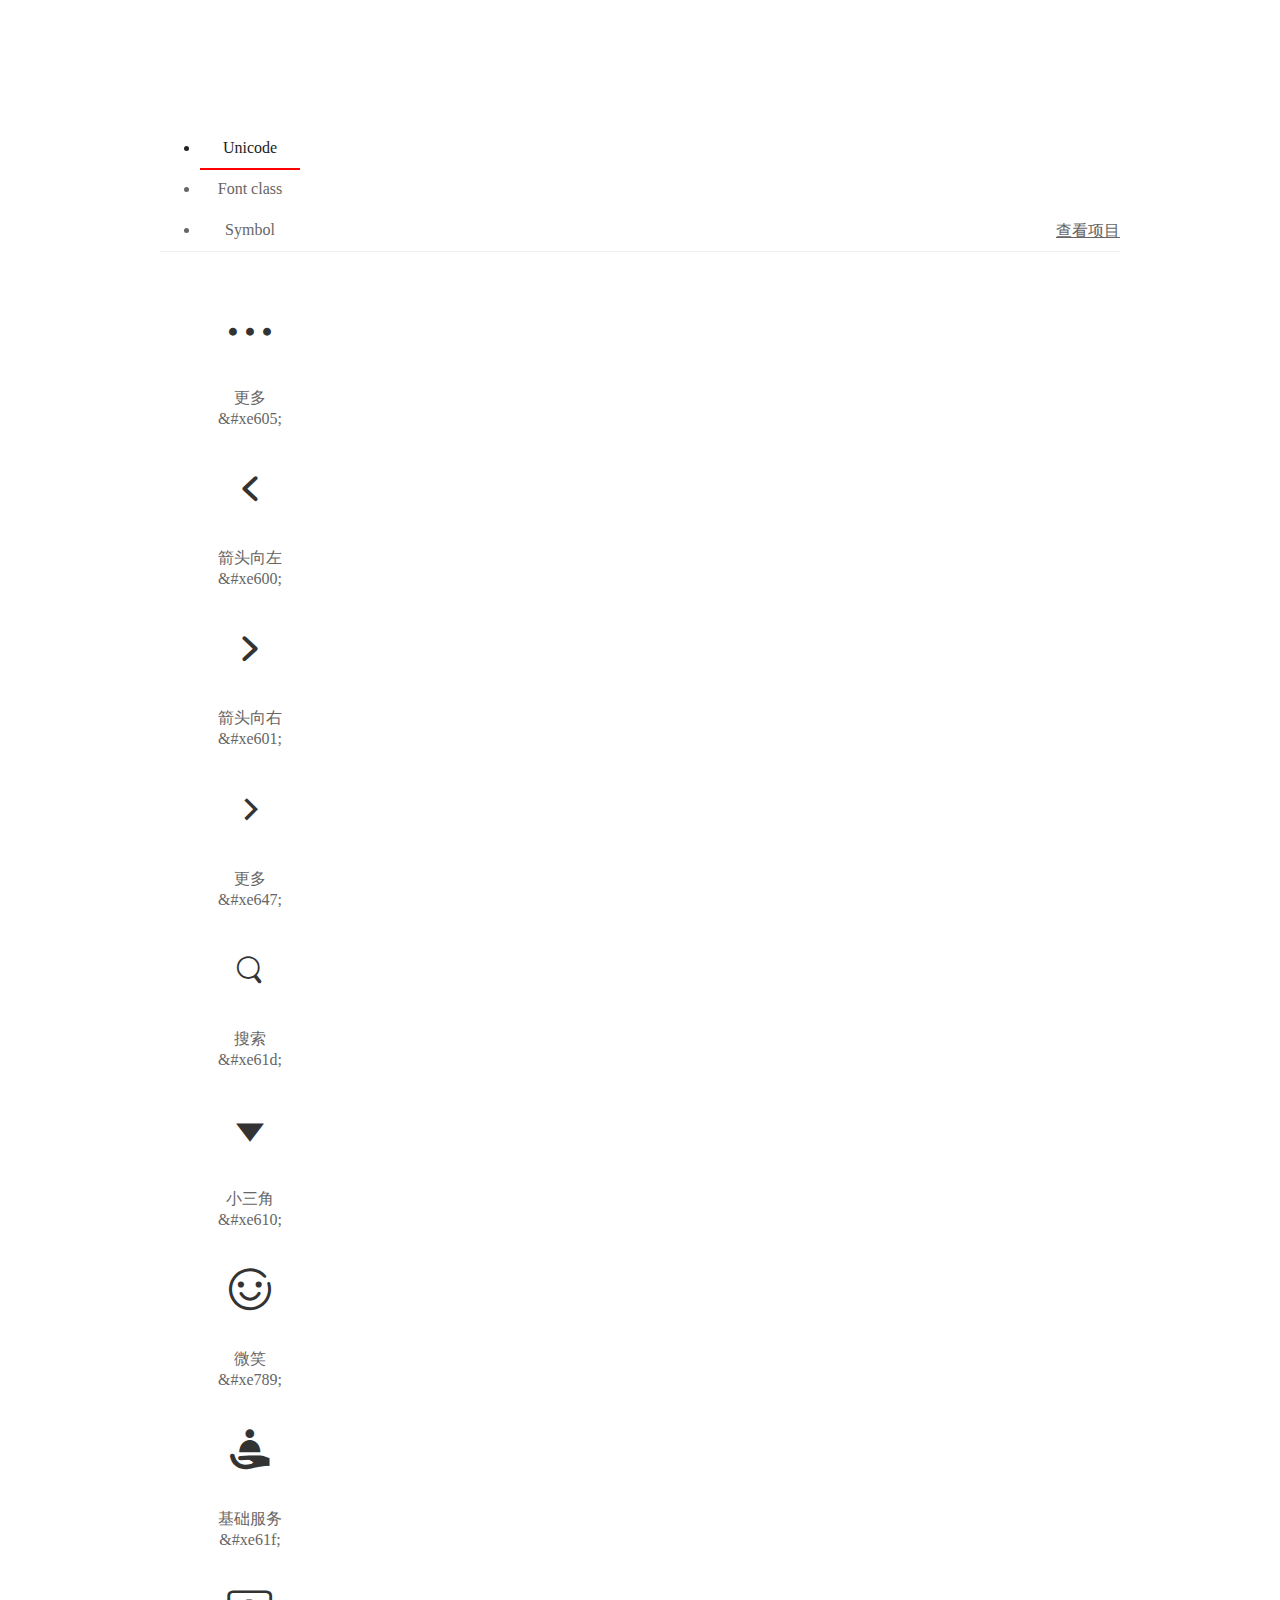
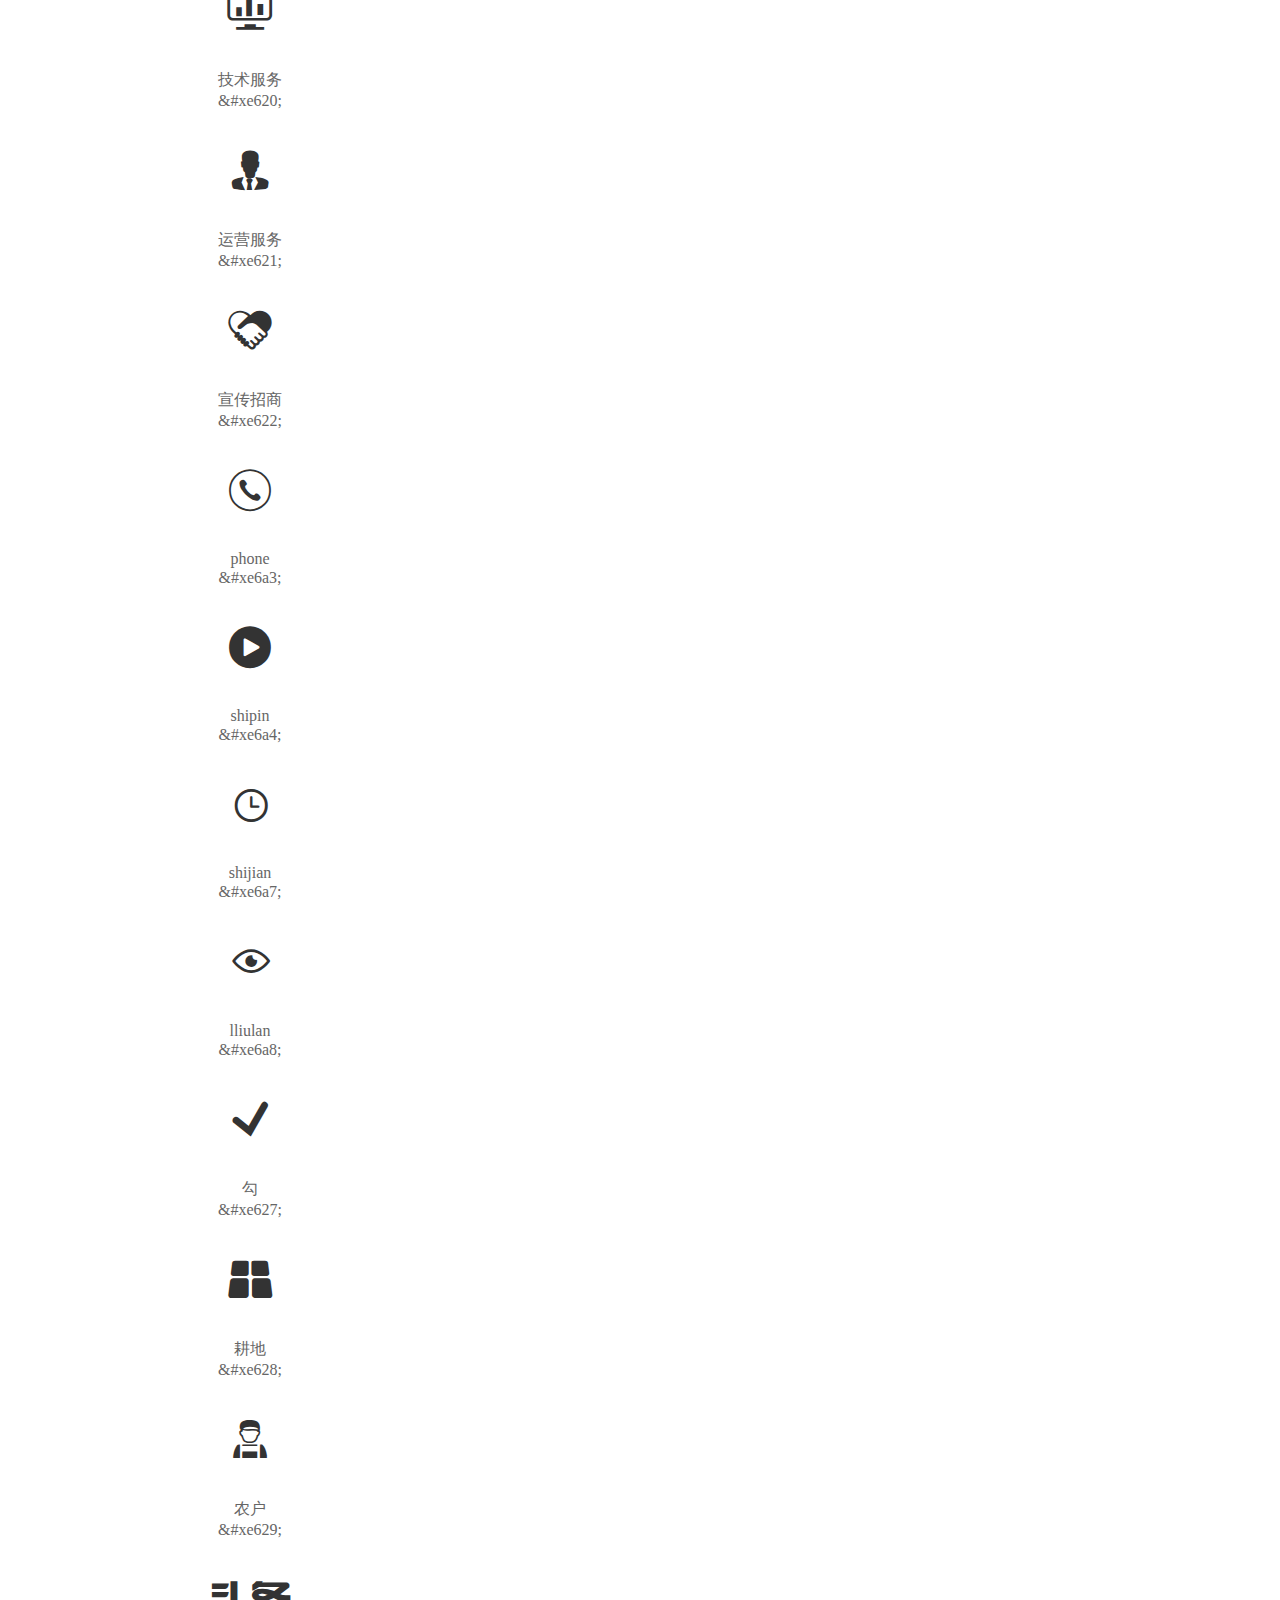
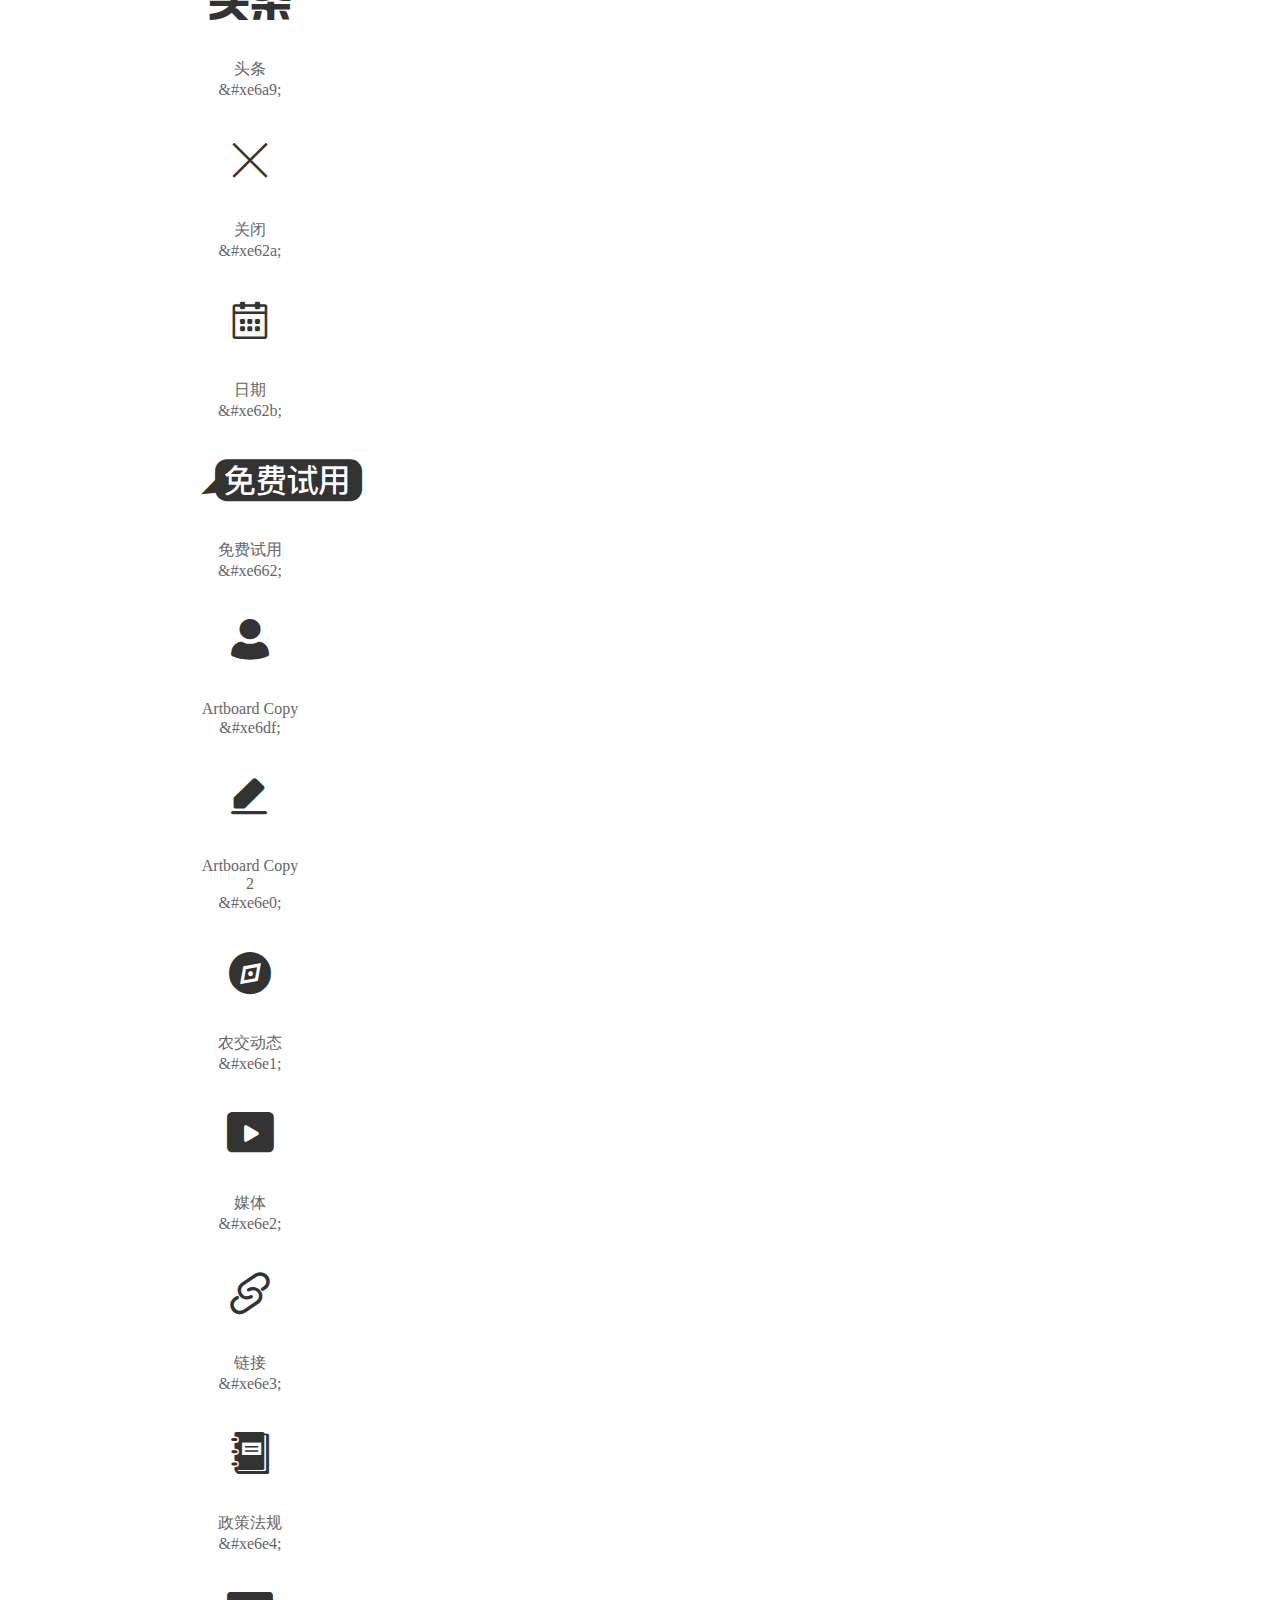
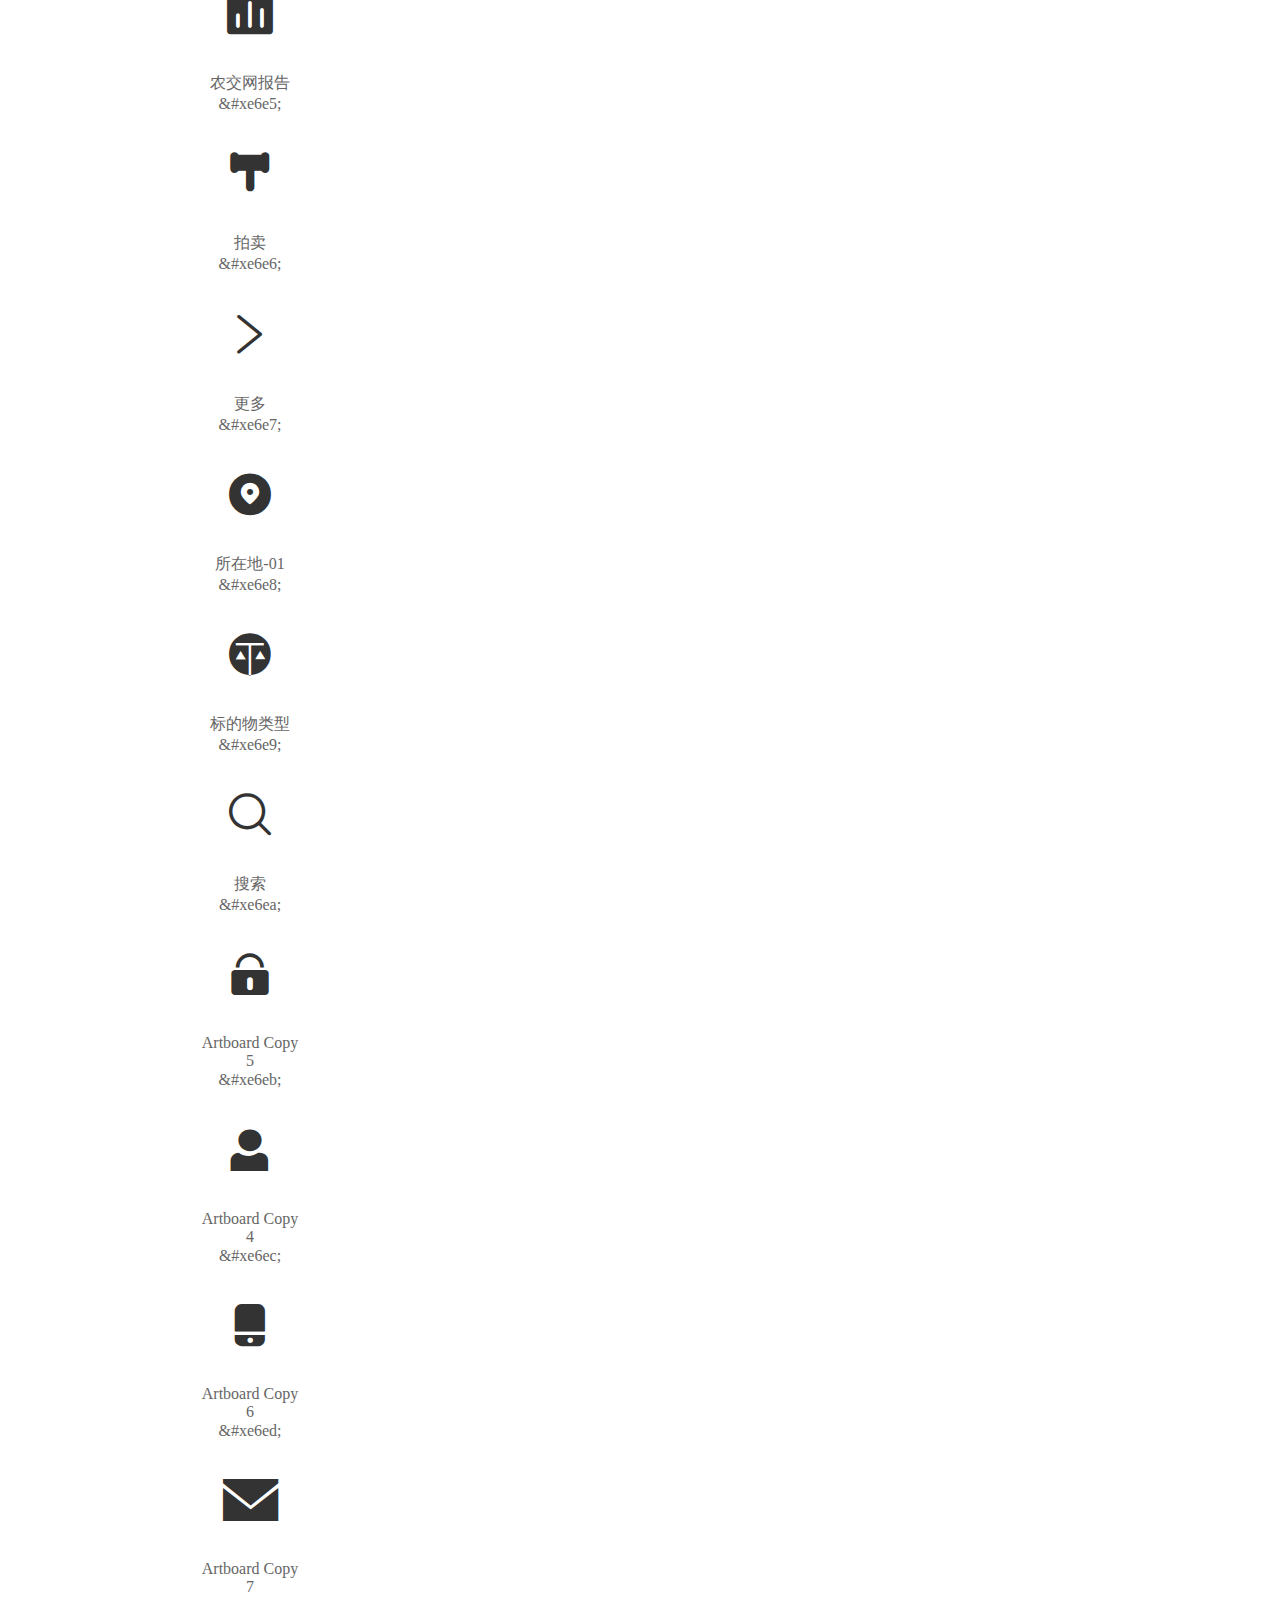
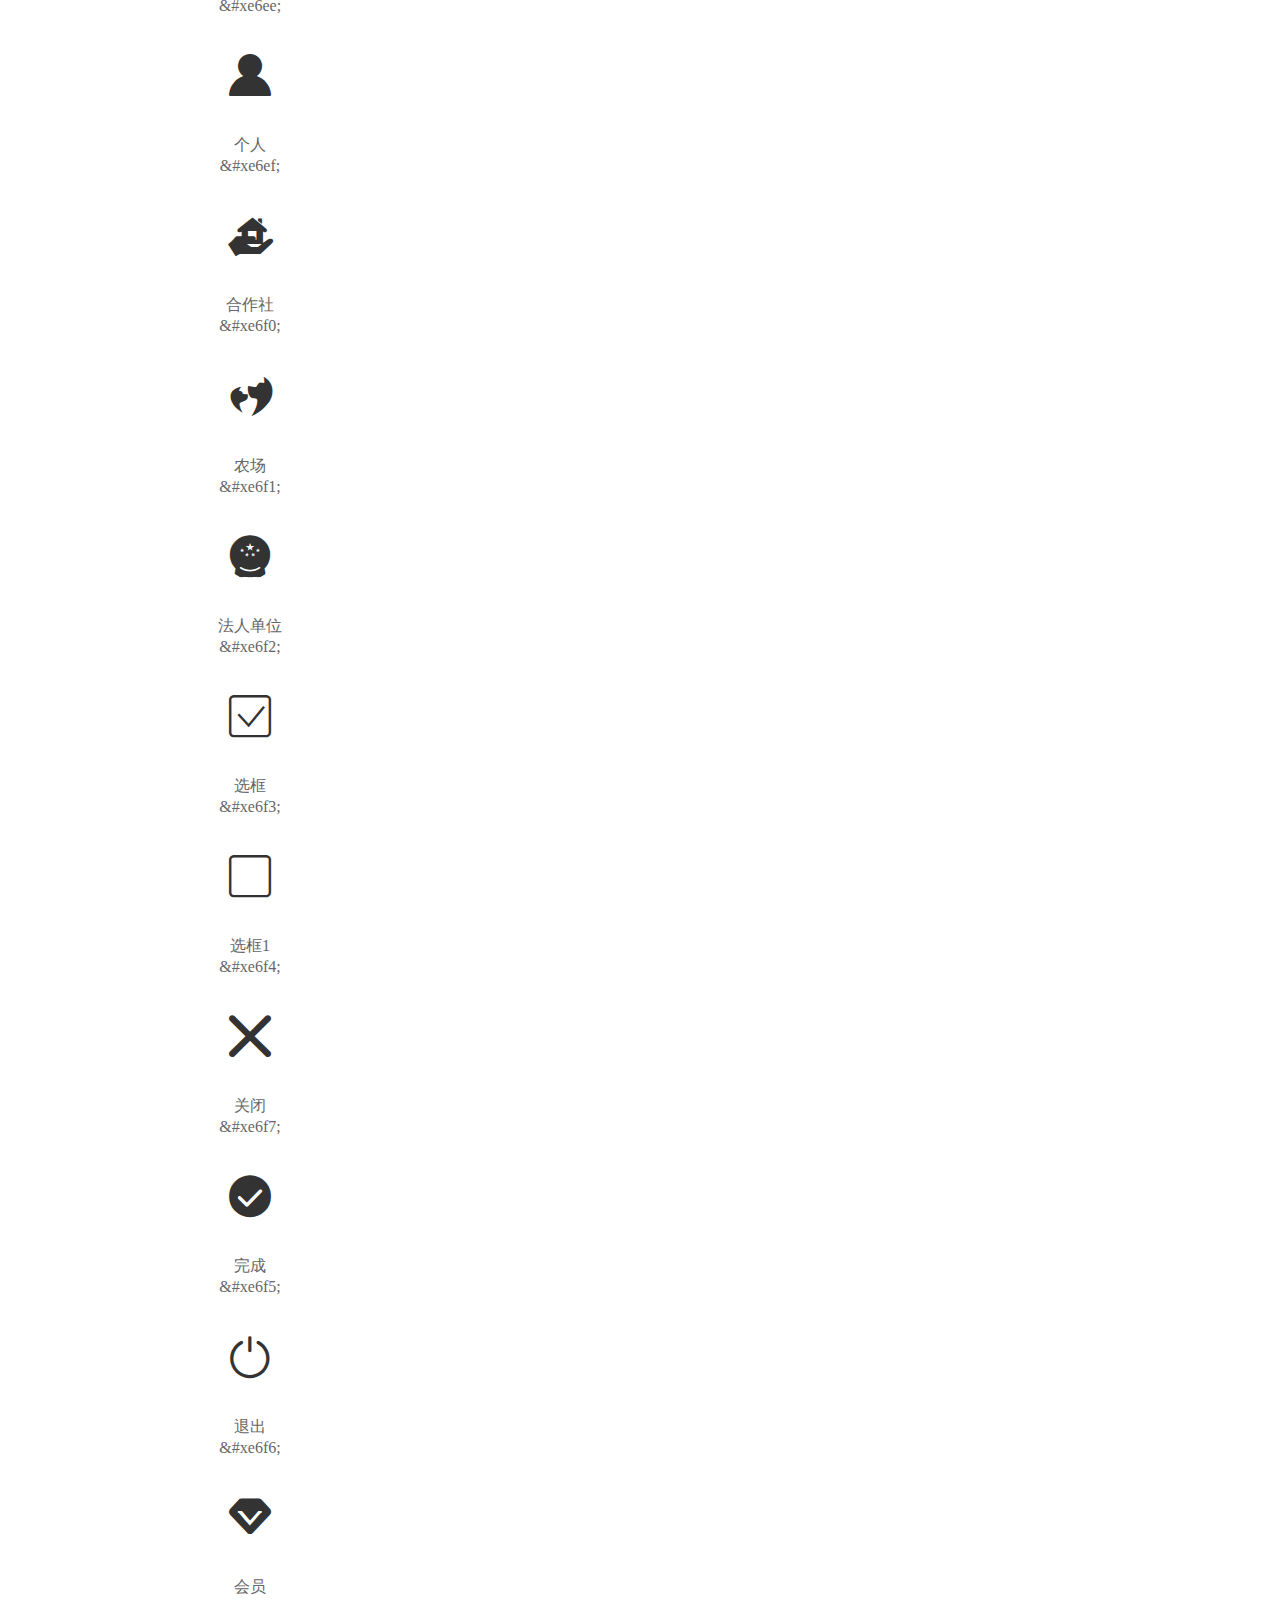
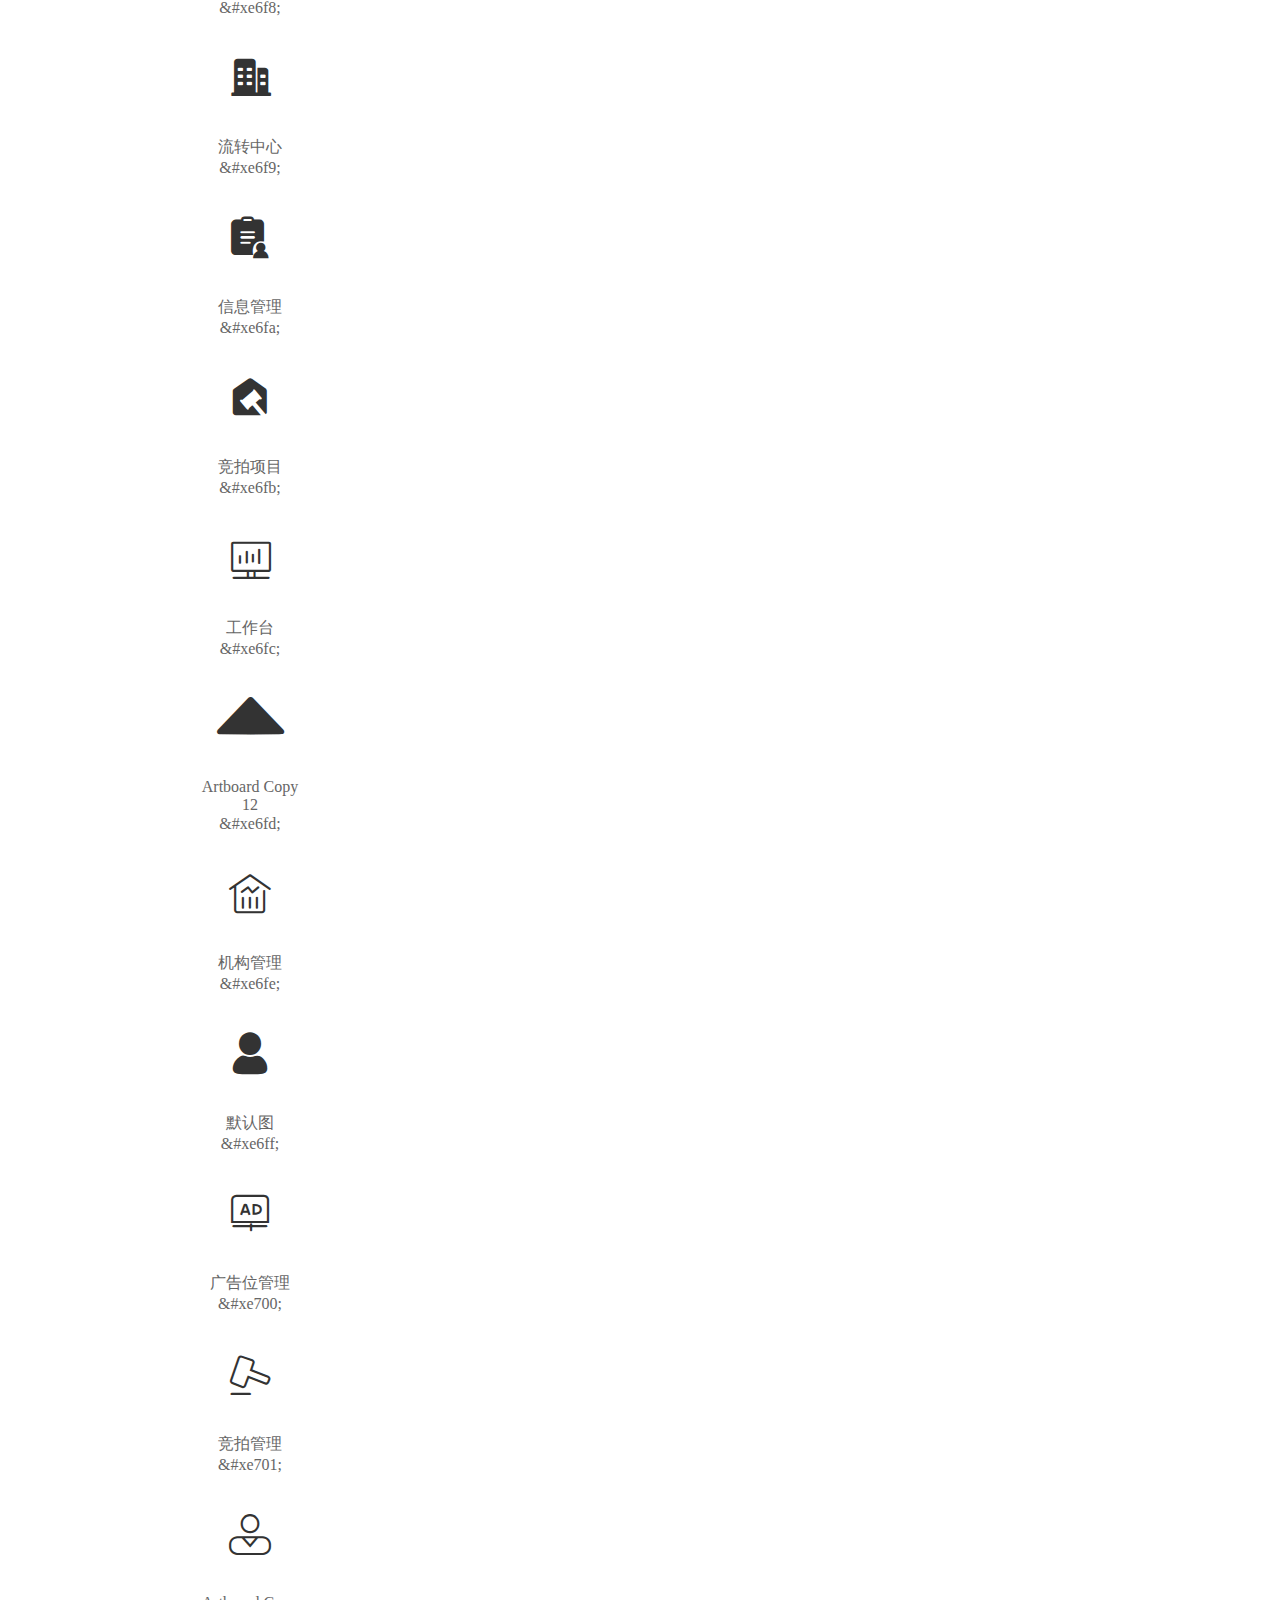
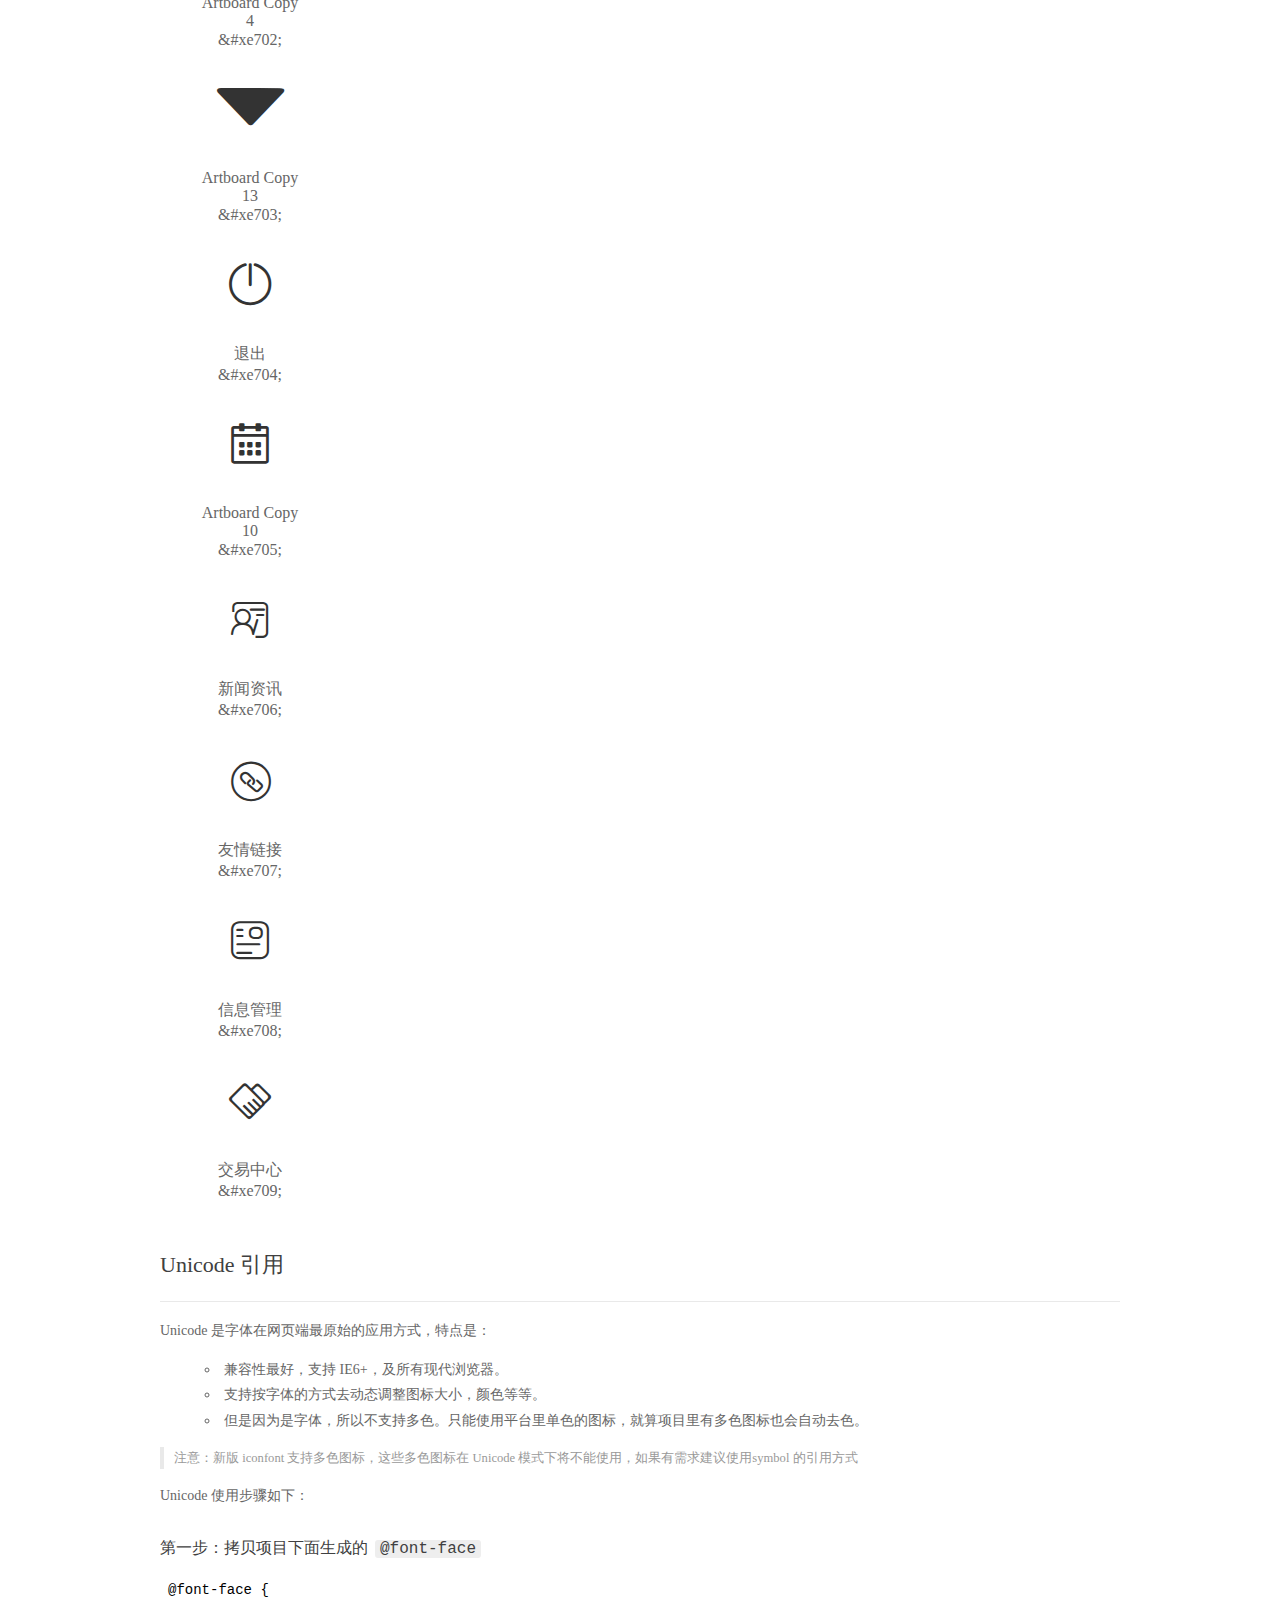
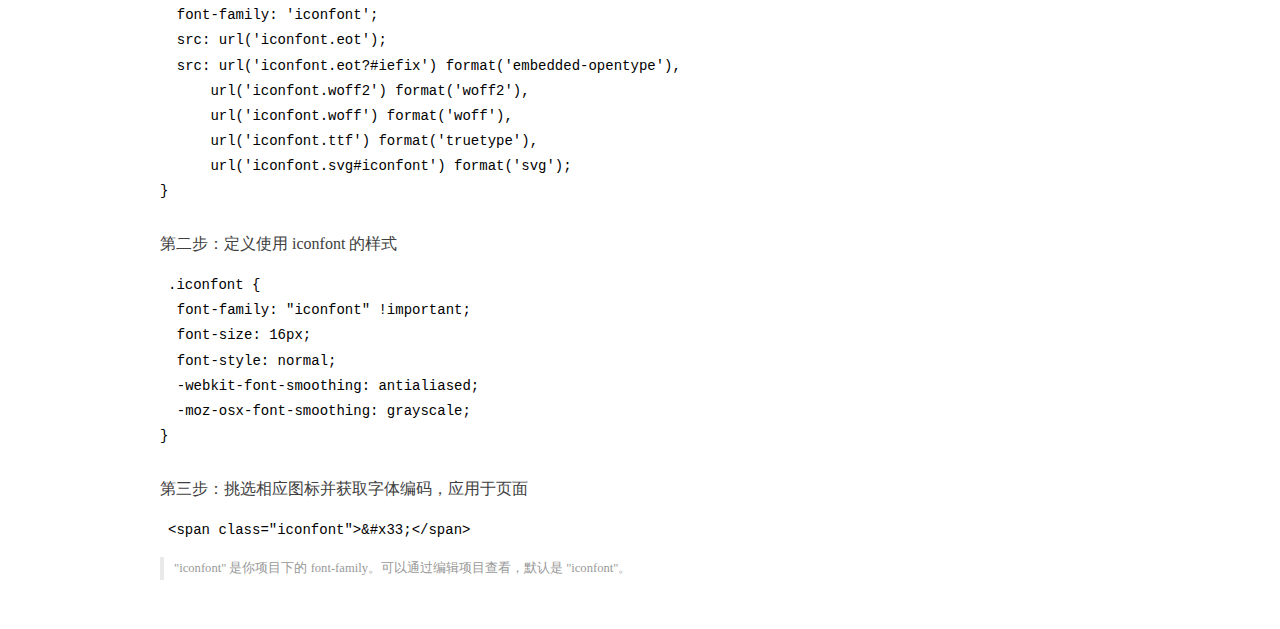
<file: src/main/resources/static/fontAlibaba/demo_index.html>
<!DOCTYPE html>
<html>
<head>
  <meta charset="utf-8"/>
  <title>IconFont Demo</title>
  <link rel="shortcut icon" href="https://gtms04.alicdn.com/tps/i4/TB1_oz6GVXXXXaFXpXXJDFnIXXX-64-64.ico" type="image/x-icon"/>
  <link rel="stylesheet" href="https://g.alicdn.com/thx/cube/1.3.2/cube.min.css">
  <link rel="stylesheet" href="demo.css">
  <link rel="stylesheet" href="iconfont.css">
  <script src="iconfont.js"></script>
  <!-- jQuery -->
  <script src="https://a1.alicdn.com/oss/uploads/2018/12/26/7bfddb60-08e8-11e9-9b04-53e73bb6408b.js"></script>
  <!-- 代码高亮 -->
  <script src="https://a1.alicdn.com/oss/uploads/2018/12/26/a3f714d0-08e6-11e9-8a15-ebf944d7534c.js"></script>
</head>
<body>
  <div class="main">
    <h1 class="logo"><a href="https://www.iconfont.cn/" title="iconfont 首页" target="_blank">&#xe86b;</a></h1>
    <div class="nav-tabs">
      <ul id="tabs" class="dib-box">
        <li class="dib active"><span>Unicode</span></li>
        <li class="dib"><span>Font class</span></li>
        <li class="dib"><span>Symbol</span></li>
      </ul>
      
      <a href="https://www.iconfont.cn/manage/index?manage_type=myprojects&projectId=426541" target="_blank" class="nav-more">查看项目</a>
      
    </div>
    <div class="tab-container">
      <div class="content unicode" style="display: block;">
          <ul class="icon_lists dib-box">
          
            <li class="dib">
              <span class="icon iconfont">&#xe605;</span>
                <div class="name">更多</div>
                <div class="code-name">&amp;#xe605;</div>
              </li>
          
            <li class="dib">
              <span class="icon iconfont">&#xe600;</span>
                <div class="name">箭头向左</div>
                <div class="code-name">&amp;#xe600;</div>
              </li>
          
            <li class="dib">
              <span class="icon iconfont">&#xe601;</span>
                <div class="name">箭头向右</div>
                <div class="code-name">&amp;#xe601;</div>
              </li>
          
            <li class="dib">
              <span class="icon iconfont">&#xe647;</span>
                <div class="name">更多</div>
                <div class="code-name">&amp;#xe647;</div>
              </li>
          
            <li class="dib">
              <span class="icon iconfont">&#xe61d;</span>
                <div class="name">搜索</div>
                <div class="code-name">&amp;#xe61d;</div>
              </li>
          
            <li class="dib">
              <span class="icon iconfont">&#xe610;</span>
                <div class="name">小三角</div>
                <div class="code-name">&amp;#xe610;</div>
              </li>
          
            <li class="dib">
              <span class="icon iconfont">&#xe789;</span>
                <div class="name">微笑</div>
                <div class="code-name">&amp;#xe789;</div>
              </li>
          
            <li class="dib">
              <span class="icon iconfont">&#xe61f;</span>
                <div class="name">基础服务</div>
                <div class="code-name">&amp;#xe61f;</div>
              </li>
          
            <li class="dib">
              <span class="icon iconfont">&#xe620;</span>
                <div class="name">技术服务</div>
                <div class="code-name">&amp;#xe620;</div>
              </li>
          
            <li class="dib">
              <span class="icon iconfont">&#xe621;</span>
                <div class="name">运营服务</div>
                <div class="code-name">&amp;#xe621;</div>
              </li>
          
            <li class="dib">
              <span class="icon iconfont">&#xe622;</span>
                <div class="name">宣传招商</div>
                <div class="code-name">&amp;#xe622;</div>
              </li>
          
            <li class="dib">
              <span class="icon iconfont">&#xe6a3;</span>
                <div class="name">phone</div>
                <div class="code-name">&amp;#xe6a3;</div>
              </li>
          
            <li class="dib">
              <span class="icon iconfont">&#xe6a4;</span>
                <div class="name">shipin</div>
                <div class="code-name">&amp;#xe6a4;</div>
              </li>
          
            <li class="dib">
              <span class="icon iconfont">&#xe6a7;</span>
                <div class="name">shijian</div>
                <div class="code-name">&amp;#xe6a7;</div>
              </li>
          
            <li class="dib">
              <span class="icon iconfont">&#xe6a8;</span>
                <div class="name">lliulan</div>
                <div class="code-name">&amp;#xe6a8;</div>
              </li>
          
            <li class="dib">
              <span class="icon iconfont">&#xe627;</span>
                <div class="name">勾</div>
                <div class="code-name">&amp;#xe627;</div>
              </li>
          
            <li class="dib">
              <span class="icon iconfont">&#xe628;</span>
                <div class="name">耕地</div>
                <div class="code-name">&amp;#xe628;</div>
              </li>
          
            <li class="dib">
              <span class="icon iconfont">&#xe629;</span>
                <div class="name">农户</div>
                <div class="code-name">&amp;#xe629;</div>
              </li>
          
            <li class="dib">
              <span class="icon iconfont">&#xe6a9;</span>
                <div class="name">头条</div>
                <div class="code-name">&amp;#xe6a9;</div>
              </li>
          
            <li class="dib">
              <span class="icon iconfont">&#xe62a;</span>
                <div class="name">关闭</div>
                <div class="code-name">&amp;#xe62a;</div>
              </li>
          
            <li class="dib">
              <span class="icon iconfont">&#xe62b;</span>
                <div class="name">日期</div>
                <div class="code-name">&amp;#xe62b;</div>
              </li>
          
            <li class="dib">
              <span class="icon iconfont">&#xe662;</span>
                <div class="name">免费试用</div>
                <div class="code-name">&amp;#xe662;</div>
              </li>
          
            <li class="dib">
              <span class="icon iconfont">&#xe6df;</span>
                <div class="name">Artboard Copy</div>
                <div class="code-name">&amp;#xe6df;</div>
              </li>
          
            <li class="dib">
              <span class="icon iconfont">&#xe6e0;</span>
                <div class="name">Artboard Copy 2</div>
                <div class="code-name">&amp;#xe6e0;</div>
              </li>
          
            <li class="dib">
              <span class="icon iconfont">&#xe6e1;</span>
                <div class="name">农交动态</div>
                <div class="code-name">&amp;#xe6e1;</div>
              </li>
          
            <li class="dib">
              <span class="icon iconfont">&#xe6e2;</span>
                <div class="name">媒体</div>
                <div class="code-name">&amp;#xe6e2;</div>
              </li>
          
            <li class="dib">
              <span class="icon iconfont">&#xe6e3;</span>
                <div class="name">链接</div>
                <div class="code-name">&amp;#xe6e3;</div>
              </li>
          
            <li class="dib">
              <span class="icon iconfont">&#xe6e4;</span>
                <div class="name">政策法规</div>
                <div class="code-name">&amp;#xe6e4;</div>
              </li>
          
            <li class="dib">
              <span class="icon iconfont">&#xe6e5;</span>
                <div class="name">农交网报告</div>
                <div class="code-name">&amp;#xe6e5;</div>
              </li>
          
            <li class="dib">
              <span class="icon iconfont">&#xe6e6;</span>
                <div class="name">拍卖</div>
                <div class="code-name">&amp;#xe6e6;</div>
              </li>
          
            <li class="dib">
              <span class="icon iconfont">&#xe6e7;</span>
                <div class="name">更多</div>
                <div class="code-name">&amp;#xe6e7;</div>
              </li>
          
            <li class="dib">
              <span class="icon iconfont">&#xe6e8;</span>
                <div class="name">所在地-01</div>
                <div class="code-name">&amp;#xe6e8;</div>
              </li>
          
            <li class="dib">
              <span class="icon iconfont">&#xe6e9;</span>
                <div class="name">标的物类型</div>
                <div class="code-name">&amp;#xe6e9;</div>
              </li>
          
            <li class="dib">
              <span class="icon iconfont">&#xe6ea;</span>
                <div class="name">搜索</div>
                <div class="code-name">&amp;#xe6ea;</div>
              </li>
          
            <li class="dib">
              <span class="icon iconfont">&#xe6eb;</span>
                <div class="name">Artboard Copy 5</div>
                <div class="code-name">&amp;#xe6eb;</div>
              </li>
          
            <li class="dib">
              <span class="icon iconfont">&#xe6ec;</span>
                <div class="name">Artboard Copy 4</div>
                <div class="code-name">&amp;#xe6ec;</div>
              </li>
          
            <li class="dib">
              <span class="icon iconfont">&#xe6ed;</span>
                <div class="name">Artboard Copy 6</div>
                <div class="code-name">&amp;#xe6ed;</div>
              </li>
          
            <li class="dib">
              <span class="icon iconfont">&#xe6ee;</span>
                <div class="name">Artboard Copy 7</div>
                <div class="code-name">&amp;#xe6ee;</div>
              </li>
          
            <li class="dib">
              <span class="icon iconfont">&#xe6ef;</span>
                <div class="name">个人</div>
                <div class="code-name">&amp;#xe6ef;</div>
              </li>
          
            <li class="dib">
              <span class="icon iconfont">&#xe6f0;</span>
                <div class="name">合作社</div>
                <div class="code-name">&amp;#xe6f0;</div>
              </li>
          
            <li class="dib">
              <span class="icon iconfont">&#xe6f1;</span>
                <div class="name">农场</div>
                <div class="code-name">&amp;#xe6f1;</div>
              </li>
          
            <li class="dib">
              <span class="icon iconfont">&#xe6f2;</span>
                <div class="name">法人单位</div>
                <div class="code-name">&amp;#xe6f2;</div>
              </li>
          
            <li class="dib">
              <span class="icon iconfont">&#xe6f3;</span>
                <div class="name">选框</div>
                <div class="code-name">&amp;#xe6f3;</div>
              </li>
          
            <li class="dib">
              <span class="icon iconfont">&#xe6f4;</span>
                <div class="name">选框1</div>
                <div class="code-name">&amp;#xe6f4;</div>
              </li>
          
            <li class="dib">
              <span class="icon iconfont">&#xe6f7;</span>
                <div class="name">关闭</div>
                <div class="code-name">&amp;#xe6f7;</div>
              </li>
          
            <li class="dib">
              <span class="icon iconfont">&#xe6f5;</span>
                <div class="name">完成</div>
                <div class="code-name">&amp;#xe6f5;</div>
              </li>
          
            <li class="dib">
              <span class="icon iconfont">&#xe6f6;</span>
                <div class="name">退出</div>
                <div class="code-name">&amp;#xe6f6;</div>
              </li>
          
            <li class="dib">
              <span class="icon iconfont">&#xe6f8;</span>
                <div class="name">会员</div>
                <div class="code-name">&amp;#xe6f8;</div>
              </li>
          
            <li class="dib">
              <span class="icon iconfont">&#xe6f9;</span>
                <div class="name">流转中心</div>
                <div class="code-name">&amp;#xe6f9;</div>
              </li>
          
            <li class="dib">
              <span class="icon iconfont">&#xe6fa;</span>
                <div class="name">信息管理</div>
                <div class="code-name">&amp;#xe6fa;</div>
              </li>
          
            <li class="dib">
              <span class="icon iconfont">&#xe6fb;</span>
                <div class="name">竞拍项目</div>
                <div class="code-name">&amp;#xe6fb;</div>
              </li>
          
            <li class="dib">
              <span class="icon iconfont">&#xe6fc;</span>
                <div class="name">工作台</div>
                <div class="code-name">&amp;#xe6fc;</div>
              </li>
          
            <li class="dib">
              <span class="icon iconfont">&#xe6fd;</span>
                <div class="name">Artboard Copy 12</div>
                <div class="code-name">&amp;#xe6fd;</div>
              </li>
          
            <li class="dib">
              <span class="icon iconfont">&#xe6fe;</span>
                <div class="name">机构管理</div>
                <div class="code-name">&amp;#xe6fe;</div>
              </li>
          
            <li class="dib">
              <span class="icon iconfont">&#xe6ff;</span>
                <div class="name">默认图</div>
                <div class="code-name">&amp;#xe6ff;</div>
              </li>
          
            <li class="dib">
              <span class="icon iconfont">&#xe700;</span>
                <div class="name">广告位管理</div>
                <div class="code-name">&amp;#xe700;</div>
              </li>
          
            <li class="dib">
              <span class="icon iconfont">&#xe701;</span>
                <div class="name">竞拍管理</div>
                <div class="code-name">&amp;#xe701;</div>
              </li>
          
            <li class="dib">
              <span class="icon iconfont">&#xe702;</span>
                <div class="name">Artboard Copy 4</div>
                <div class="code-name">&amp;#xe702;</div>
              </li>
          
            <li class="dib">
              <span class="icon iconfont">&#xe703;</span>
                <div class="name">Artboard Copy 13</div>
                <div class="code-name">&amp;#xe703;</div>
              </li>
          
            <li class="dib">
              <span class="icon iconfont">&#xe704;</span>
                <div class="name">退出</div>
                <div class="code-name">&amp;#xe704;</div>
              </li>
          
            <li class="dib">
              <span class="icon iconfont">&#xe705;</span>
                <div class="name">Artboard Copy 10</div>
                <div class="code-name">&amp;#xe705;</div>
              </li>
          
            <li class="dib">
              <span class="icon iconfont">&#xe706;</span>
                <div class="name">新闻资讯</div>
                <div class="code-name">&amp;#xe706;</div>
              </li>
          
            <li class="dib">
              <span class="icon iconfont">&#xe707;</span>
                <div class="name">友情链接</div>
                <div class="code-name">&amp;#xe707;</div>
              </li>
          
            <li class="dib">
              <span class="icon iconfont">&#xe708;</span>
                <div class="name">信息管理</div>
                <div class="code-name">&amp;#xe708;</div>
              </li>
          
            <li class="dib">
              <span class="icon iconfont">&#xe709;</span>
                <div class="name">交易中心</div>
                <div class="code-name">&amp;#xe709;</div>
              </li>
          
          </ul>
          <div class="article markdown">
          <h2 id="unicode-">Unicode 引用</h2>
          <hr>

          <p>Unicode 是字体在网页端最原始的应用方式，特点是：</p>
          <ul>
            <li>兼容性最好，支持 IE6+，及所有现代浏览器。</li>
            <li>支持按字体的方式去动态调整图标大小，颜色等等。</li>
            <li>但是因为是字体，所以不支持多色。只能使用平台里单色的图标，就算项目里有多色图标也会自动去色。</li>
          </ul>
          <blockquote>
            <p>注意：新版 iconfont 支持多色图标，这些多色图标在 Unicode 模式下将不能使用，如果有需求建议使用symbol 的引用方式</p>
          </blockquote>
          <p>Unicode 使用步骤如下：</p>
          <h3 id="-font-face">第一步：拷贝项目下面生成的 <code>@font-face</code></h3>
<pre><code class="language-css"
>@font-face {
  font-family: 'iconfont';
  src: url('iconfont.eot');
  src: url('iconfont.eot?#iefix') format('embedded-opentype'),
      url('iconfont.woff2') format('woff2'),
      url('iconfont.woff') format('woff'),
      url('iconfont.ttf') format('truetype'),
      url('iconfont.svg#iconfont') format('svg');
}
</code></pre>
          <h3 id="-iconfont-">第二步：定义使用 iconfont 的样式</h3>
<pre><code class="language-css"
>.iconfont {
  font-family: "iconfont" !important;
  font-size: 16px;
  font-style: normal;
  -webkit-font-smoothing: antialiased;
  -moz-osx-font-smoothing: grayscale;
}
</code></pre>
          <h3 id="-">第三步：挑选相应图标并获取字体编码，应用于页面</h3>
<pre>
<code class="language-html"
>&lt;span class="iconfont"&gt;&amp;#x33;&lt;/span&gt;
</code></pre>
          <blockquote>
            <p>"iconfont" 是你项目下的 font-family。可以通过编辑项目查看，默认是 "iconfont"。</p>
          </blockquote>
          </div>
      </div>
      <div class="content font-class">
        <ul class="icon_lists dib-box">
          
          <li class="dib">
            <span class="icon iconfont icon-gengduo"></span>
            <div class="name">
              更多
            </div>
            <div class="code-name">.icon-gengduo
            </div>
          </li>
          
          <li class="dib">
            <span class="icon iconfont icon-jiantouxiangzuo"></span>
            <div class="name">
              箭头向左
            </div>
            <div class="code-name">.icon-jiantouxiangzuo
            </div>
          </li>
          
          <li class="dib">
            <span class="icon iconfont icon-jiantouxiangyou"></span>
            <div class="name">
              箭头向右
            </div>
            <div class="code-name">.icon-jiantouxiangyou
            </div>
          </li>
          
          <li class="dib">
            <span class="icon iconfont icon-moreinfo-copy"></span>
            <div class="name">
              更多
            </div>
            <div class="code-name">.icon-moreinfo-copy
            </div>
          </li>
          
          <li class="dib">
            <span class="icon iconfont icon-sousuo"></span>
            <div class="name">
              搜索
            </div>
            <div class="code-name">.icon-sousuo
            </div>
          </li>
          
          <li class="dib">
            <span class="icon iconfont icon-xiaosanjiao"></span>
            <div class="name">
              小三角
            </div>
            <div class="code-name">.icon-xiaosanjiao
            </div>
          </li>
          
          <li class="dib">
            <span class="icon iconfont icon-weixiao"></span>
            <div class="name">
              微笑
            </div>
            <div class="code-name">.icon-weixiao
            </div>
          </li>
          
          <li class="dib">
            <span class="icon iconfont icon-jichufuwu"></span>
            <div class="name">
              基础服务
            </div>
            <div class="code-name">.icon-jichufuwu
            </div>
          </li>
          
          <li class="dib">
            <span class="icon iconfont icon-jishufuwu"></span>
            <div class="name">
              技术服务
            </div>
            <div class="code-name">.icon-jishufuwu
            </div>
          </li>
          
          <li class="dib">
            <span class="icon iconfont icon-yunyingfuwu"></span>
            <div class="name">
              运营服务
            </div>
            <div class="code-name">.icon-yunyingfuwu
            </div>
          </li>
          
          <li class="dib">
            <span class="icon iconfont icon-xuanchuanzhaoshang"></span>
            <div class="name">
              宣传招商
            </div>
            <div class="code-name">.icon-xuanchuanzhaoshang
            </div>
          </li>
          
          <li class="dib">
            <span class="icon iconfont icon-phone"></span>
            <div class="name">
              phone
            </div>
            <div class="code-name">.icon-phone
            </div>
          </li>
          
          <li class="dib">
            <span class="icon iconfont icon-Shapex"></span>
            <div class="name">
              shipin
            </div>
            <div class="code-name">.icon-Shapex
            </div>
          </li>
          
          <li class="dib">
            <span class="icon iconfont icon-shijianx"></span>
            <div class="name">
              shijian
            </div>
            <div class="code-name">.icon-shijianx
            </div>
          </li>
          
          <li class="dib">
            <span class="icon iconfont icon-lliulanx"></span>
            <div class="name">
              lliulan
            </div>
            <div class="code-name">.icon-lliulanx
            </div>
          </li>
          
          <li class="dib">
            <span class="icon iconfont icon-gou"></span>
            <div class="name">
              勾
            </div>
            <div class="code-name">.icon-gou
            </div>
          </li>
          
          <li class="dib">
            <span class="icon iconfont icon-gengdi"></span>
            <div class="name">
              耕地
            </div>
            <div class="code-name">.icon-gengdi
            </div>
          </li>
          
          <li class="dib">
            <span class="icon iconfont icon-nonghu"></span>
            <div class="name">
              农户
            </div>
            <div class="code-name">.icon-nonghu
            </div>
          </li>
          
          <li class="dib">
            <span class="icon iconfont icon-toutiao"></span>
            <div class="name">
              头条
            </div>
            <div class="code-name">.icon-toutiao
            </div>
          </li>
          
          <li class="dib">
            <span class="icon iconfont icon-guanbi"></span>
            <div class="name">
              关闭
            </div>
            <div class="code-name">.icon-guanbi
            </div>
          </li>
          
          <li class="dib">
            <span class="icon iconfont icon-riqi"></span>
            <div class="name">
              日期
            </div>
            <div class="code-name">.icon-riqi
            </div>
          </li>
          
          <li class="dib">
            <span class="icon iconfont icon-mianfeishiyong"></span>
            <div class="name">
              免费试用
            </div>
            <div class="code-name">.icon-mianfeishiyong
            </div>
          </li>
          
          <li class="dib">
            <span class="icon iconfont icon-ArtboardCopy"></span>
            <div class="name">
              Artboard Copy
            </div>
            <div class="code-name">.icon-ArtboardCopy
            </div>
          </li>
          
          <li class="dib">
            <span class="icon iconfont icon-ArtboardCopy1"></span>
            <div class="name">
              Artboard Copy 2
            </div>
            <div class="code-name">.icon-ArtboardCopy1
            </div>
          </li>
          
          <li class="dib">
            <span class="icon iconfont icon-nongjiaodongtai"></span>
            <div class="name">
              农交动态
            </div>
            <div class="code-name">.icon-nongjiaodongtai
            </div>
          </li>
          
          <li class="dib">
            <span class="icon iconfont icon-meiti"></span>
            <div class="name">
              媒体
            </div>
            <div class="code-name">.icon-meiti
            </div>
          </li>
          
          <li class="dib">
            <span class="icon iconfont icon-lianjie"></span>
            <div class="name">
              链接
            </div>
            <div class="code-name">.icon-lianjie
            </div>
          </li>
          
          <li class="dib">
            <span class="icon iconfont icon-zhengcefagui"></span>
            <div class="name">
              政策法规
            </div>
            <div class="code-name">.icon-zhengcefagui
            </div>
          </li>
          
          <li class="dib">
            <span class="icon iconfont icon-nongjiaowangbaogao"></span>
            <div class="name">
              农交网报告
            </div>
            <div class="code-name">.icon-nongjiaowangbaogao
            </div>
          </li>
          
          <li class="dib">
            <span class="icon iconfont icon-paimai"></span>
            <div class="name">
              拍卖
            </div>
            <div class="code-name">.icon-paimai
            </div>
          </li>
          
          <li class="dib">
            <span class="icon iconfont icon-gengduo1"></span>
            <div class="name">
              更多
            </div>
            <div class="code-name">.icon-gengduo1
            </div>
          </li>
          
          <li class="dib">
            <span class="icon iconfont icon-suozaidi-"></span>
            <div class="name">
              所在地-01
            </div>
            <div class="code-name">.icon-suozaidi-
            </div>
          </li>
          
          <li class="dib">
            <span class="icon iconfont icon-biaodewuleixing"></span>
            <div class="name">
              标的物类型
            </div>
            <div class="code-name">.icon-biaodewuleixing
            </div>
          </li>
          
          <li class="dib">
            <span class="icon iconfont icon-sousuo1"></span>
            <div class="name">
              搜索
            </div>
            <div class="code-name">.icon-sousuo1
            </div>
          </li>
          
          <li class="dib">
            <span class="icon iconfont icon-ArtboardCopy2"></span>
            <div class="name">
              Artboard Copy 5
            </div>
            <div class="code-name">.icon-ArtboardCopy2
            </div>
          </li>
          
          <li class="dib">
            <span class="icon iconfont icon-ArtboardCopy3"></span>
            <div class="name">
              Artboard Copy 4
            </div>
            <div class="code-name">.icon-ArtboardCopy3
            </div>
          </li>
          
          <li class="dib">
            <span class="icon iconfont icon-ArtboardCopy4"></span>
            <div class="name">
              Artboard Copy 6
            </div>
            <div class="code-name">.icon-ArtboardCopy4
            </div>
          </li>
          
          <li class="dib">
            <span class="icon iconfont icon-ArtboardCopy5"></span>
            <div class="name">
              Artboard Copy 7
            </div>
            <div class="code-name">.icon-ArtboardCopy5
            </div>
          </li>
          
          <li class="dib">
            <span class="icon iconfont icon-geren"></span>
            <div class="name">
              个人
            </div>
            <div class="code-name">.icon-geren
            </div>
          </li>
          
          <li class="dib">
            <span class="icon iconfont icon-hezuoshe"></span>
            <div class="name">
              合作社
            </div>
            <div class="code-name">.icon-hezuoshe
            </div>
          </li>
          
          <li class="dib">
            <span class="icon iconfont icon-nongchang"></span>
            <div class="name">
              农场
            </div>
            <div class="code-name">.icon-nongchang
            </div>
          </li>
          
          <li class="dib">
            <span class="icon iconfont icon-farendanwei"></span>
            <div class="name">
              法人单位
            </div>
            <div class="code-name">.icon-farendanwei
            </div>
          </li>
          
          <li class="dib">
            <span class="icon iconfont icon-xuankuang"></span>
            <div class="name">
              选框
            </div>
            <div class="code-name">.icon-xuankuang
            </div>
          </li>
          
          <li class="dib">
            <span class="icon iconfont icon-xuankuang1"></span>
            <div class="name">
              选框1
            </div>
            <div class="code-name">.icon-xuankuang1
            </div>
          </li>
          
          <li class="dib">
            <span class="icon iconfont icon-guanbi1"></span>
            <div class="name">
              关闭
            </div>
            <div class="code-name">.icon-guanbi1
            </div>
          </li>
          
          <li class="dib">
            <span class="icon iconfont icon-wancheng"></span>
            <div class="name">
              完成
            </div>
            <div class="code-name">.icon-wancheng
            </div>
          </li>
          
          <li class="dib">
            <span class="icon iconfont icon-tuichu"></span>
            <div class="name">
              退出
            </div>
            <div class="code-name">.icon-tuichu
            </div>
          </li>
          
          <li class="dib">
            <span class="icon iconfont icon-huiyuan"></span>
            <div class="name">
              会员
            </div>
            <div class="code-name">.icon-huiyuan
            </div>
          </li>
          
          <li class="dib">
            <span class="icon iconfont icon-liuzhuanzhongxin"></span>
            <div class="name">
              流转中心
            </div>
            <div class="code-name">.icon-liuzhuanzhongxin
            </div>
          </li>
          
          <li class="dib">
            <span class="icon iconfont icon-xinxiguanli"></span>
            <div class="name">
              信息管理
            </div>
            <div class="code-name">.icon-xinxiguanli
            </div>
          </li>
          
          <li class="dib">
            <span class="icon iconfont icon-jingpaixiangmu"></span>
            <div class="name">
              竞拍项目
            </div>
            <div class="code-name">.icon-jingpaixiangmu
            </div>
          </li>
          
          <li class="dib">
            <span class="icon iconfont icon-gongzuotai"></span>
            <div class="name">
              工作台
            </div>
            <div class="code-name">.icon-gongzuotai
            </div>
          </li>
          
          <li class="dib">
            <span class="icon iconfont icon-ArtboardCopy6"></span>
            <div class="name">
              Artboard Copy 12
            </div>
            <div class="code-name">.icon-ArtboardCopy6
            </div>
          </li>
          
          <li class="dib">
            <span class="icon iconfont icon-jigouguanli"></span>
            <div class="name">
              机构管理
            </div>
            <div class="code-name">.icon-jigouguanli
            </div>
          </li>
          
          <li class="dib">
            <span class="icon iconfont icon-morentu"></span>
            <div class="name">
              默认图
            </div>
            <div class="code-name">.icon-morentu
            </div>
          </li>
          
          <li class="dib">
            <span class="icon iconfont icon-guanggaoweiguanli"></span>
            <div class="name">
              广告位管理
            </div>
            <div class="code-name">.icon-guanggaoweiguanli
            </div>
          </li>
          
          <li class="dib">
            <span class="icon iconfont icon-jingpaiguanli"></span>
            <div class="name">
              竞拍管理
            </div>
            <div class="code-name">.icon-jingpaiguanli
            </div>
          </li>
          
          <li class="dib">
            <span class="icon iconfont icon-ArtboardCopy7"></span>
            <div class="name">
              Artboard Copy 4
            </div>
            <div class="code-name">.icon-ArtboardCopy7
            </div>
          </li>
          
          <li class="dib">
            <span class="icon iconfont icon-ArtboardCopy8"></span>
            <div class="name">
              Artboard Copy 13
            </div>
            <div class="code-name">.icon-ArtboardCopy8
            </div>
          </li>
          
          <li class="dib">
            <span class="icon iconfont icon-tuichu1"></span>
            <div class="name">
              退出
            </div>
            <div class="code-name">.icon-tuichu1
            </div>
          </li>
          
          <li class="dib">
            <span class="icon iconfont icon-ArtboardCopy9"></span>
            <div class="name">
              Artboard Copy 10
            </div>
            <div class="code-name">.icon-ArtboardCopy9
            </div>
          </li>
          
          <li class="dib">
            <span class="icon iconfont icon-xinwenzixun"></span>
            <div class="name">
              新闻资讯
            </div>
            <div class="code-name">.icon-xinwenzixun
            </div>
          </li>
          
          <li class="dib">
            <span class="icon iconfont icon-youqinglianjie"></span>
            <div class="name">
              友情链接
            </div>
            <div class="code-name">.icon-youqinglianjie
            </div>
          </li>
          
          <li class="dib">
            <span class="icon iconfont icon-xinxiguanli1"></span>
            <div class="name">
              信息管理
            </div>
            <div class="code-name">.icon-xinxiguanli1
            </div>
          </li>
          
          <li class="dib">
            <span class="icon iconfont icon-jiaoyizhongxin"></span>
            <div class="name">
              交易中心
            </div>
            <div class="code-name">.icon-jiaoyizhongxin
            </div>
          </li>
          
        </ul>
        <div class="article markdown">
        <h2 id="font-class-">font-class 引用</h2>
        <hr>

        <p>font-class 是 Unicode 使用方式的一种变种，主要是解决 Unicode 书写不直观，语意不明确的问题。</p>
        <p>与 Unicode 使用方式相比，具有如下特点：</p>
        <ul>
          <li>兼容性良好，支持 IE8+，及所有现代浏览器。</li>
          <li>相比于 Unicode 语意明确，书写更直观。可以很容易分辨这个 icon 是什么。</li>
          <li>因为使用 class 来定义图标，所以当要替换图标时，只需要修改 class 里面的 Unicode 引用。</li>
          <li>不过因为本质上还是使用的字体，所以多色图标还是不支持的。</li>
        </ul>
        <p>使用步骤如下：</p>
        <h3 id="-fontclass-">第一步：引入项目下面生成的 fontclass 代码：</h3>
<pre><code class="language-html">&lt;link rel="stylesheet" href="./iconfont.css"&gt;
</code></pre>
        <h3 id="-">第二步：挑选相应图标并获取类名，应用于页面：</h3>
<pre><code class="language-html">&lt;span class="iconfont icon-xxx"&gt;&lt;/span&gt;
</code></pre>
        <blockquote>
          <p>"
            iconfont" 是你项目下的 font-family。可以通过编辑项目查看，默认是 "iconfont"。</p>
        </blockquote>
      </div>
      </div>
      <div class="content symbol">
          <ul class="icon_lists dib-box">
          
            <li class="dib">
                <svg class="icon svg-icon" aria-hidden="true">
                  <use xlink:href="#icon-gengduo"></use>
                </svg>
                <div class="name">更多</div>
                <div class="code-name">#icon-gengduo</div>
            </li>
          
            <li class="dib">
                <svg class="icon svg-icon" aria-hidden="true">
                  <use xlink:href="#icon-jiantouxiangzuo"></use>
                </svg>
                <div class="name">箭头向左</div>
                <div class="code-name">#icon-jiantouxiangzuo</div>
            </li>
          
            <li class="dib">
                <svg class="icon svg-icon" aria-hidden="true">
                  <use xlink:href="#icon-jiantouxiangyou"></use>
                </svg>
                <div class="name">箭头向右</div>
                <div class="code-name">#icon-jiantouxiangyou</div>
            </li>
          
            <li class="dib">
                <svg class="icon svg-icon" aria-hidden="true">
                  <use xlink:href="#icon-moreinfo-copy"></use>
                </svg>
                <div class="name">更多</div>
                <div class="code-name">#icon-moreinfo-copy</div>
            </li>
          
            <li class="dib">
                <svg class="icon svg-icon" aria-hidden="true">
                  <use xlink:href="#icon-sousuo"></use>
                </svg>
                <div class="name">搜索</div>
                <div class="code-name">#icon-sousuo</div>
            </li>
          
            <li class="dib">
                <svg class="icon svg-icon" aria-hidden="true">
                  <use xlink:href="#icon-xiaosanjiao"></use>
                </svg>
                <div class="name">小三角</div>
                <div class="code-name">#icon-xiaosanjiao</div>
            </li>
          
            <li class="dib">
                <svg class="icon svg-icon" aria-hidden="true">
                  <use xlink:href="#icon-weixiao"></use>
                </svg>
                <div class="name">微笑</div>
                <div class="code-name">#icon-weixiao</div>
            </li>
          
            <li class="dib">
                <svg class="icon svg-icon" aria-hidden="true">
                  <use xlink:href="#icon-jichufuwu"></use>
                </svg>
                <div class="name">基础服务</div>
                <div class="code-name">#icon-jichufuwu</div>
            </li>
          
            <li class="dib">
                <svg class="icon svg-icon" aria-hidden="true">
                  <use xlink:href="#icon-jishufuwu"></use>
                </svg>
                <div class="name">技术服务</div>
                <div class="code-name">#icon-jishufuwu</div>
            </li>
          
            <li class="dib">
                <svg class="icon svg-icon" aria-hidden="true">
                  <use xlink:href="#icon-yunyingfuwu"></use>
                </svg>
                <div class="name">运营服务</div>
                <div class="code-name">#icon-yunyingfuwu</div>
            </li>
          
            <li class="dib">
                <svg class="icon svg-icon" aria-hidden="true">
                  <use xlink:href="#icon-xuanchuanzhaoshang"></use>
                </svg>
                <div class="name">宣传招商</div>
                <div class="code-name">#icon-xuanchuanzhaoshang</div>
            </li>
          
            <li class="dib">
                <svg class="icon svg-icon" aria-hidden="true">
                  <use xlink:href="#icon-phone"></use>
                </svg>
                <div class="name">phone</div>
                <div class="code-name">#icon-phone</div>
            </li>
          
            <li class="dib">
                <svg class="icon svg-icon" aria-hidden="true">
                  <use xlink:href="#icon-Shapex"></use>
                </svg>
                <div class="name">shipin</div>
                <div class="code-name">#icon-Shapex</div>
            </li>
          
            <li class="dib">
                <svg class="icon svg-icon" aria-hidden="true">
                  <use xlink:href="#icon-shijianx"></use>
                </svg>
                <div class="name">shijian</div>
                <div class="code-name">#icon-shijianx</div>
            </li>
          
            <li class="dib">
                <svg class="icon svg-icon" aria-hidden="true">
                  <use xlink:href="#icon-lliulanx"></use>
                </svg>
                <div class="name">lliulan</div>
                <div class="code-name">#icon-lliulanx</div>
            </li>
          
            <li class="dib">
                <svg class="icon svg-icon" aria-hidden="true">
                  <use xlink:href="#icon-gou"></use>
                </svg>
                <div class="name">勾</div>
                <div class="code-name">#icon-gou</div>
            </li>
          
            <li class="dib">
                <svg class="icon svg-icon" aria-hidden="true">
                  <use xlink:href="#icon-gengdi"></use>
                </svg>
                <div class="name">耕地</div>
                <div class="code-name">#icon-gengdi</div>
            </li>
          
            <li class="dib">
                <svg class="icon svg-icon" aria-hidden="true">
                  <use xlink:href="#icon-nonghu"></use>
                </svg>
                <div class="name">农户</div>
                <div class="code-name">#icon-nonghu</div>
            </li>
          
            <li class="dib">
                <svg class="icon svg-icon" aria-hidden="true">
                  <use xlink:href="#icon-toutiao"></use>
                </svg>
                <div class="name">头条</div>
                <div class="code-name">#icon-toutiao</div>
            </li>
          
            <li class="dib">
                <svg class="icon svg-icon" aria-hidden="true">
                  <use xlink:href="#icon-guanbi"></use>
                </svg>
                <div class="name">关闭</div>
                <div class="code-name">#icon-guanbi</div>
            </li>
          
            <li class="dib">
                <svg class="icon svg-icon" aria-hidden="true">
                  <use xlink:href="#icon-riqi"></use>
                </svg>
                <div class="name">日期</div>
                <div class="code-name">#icon-riqi</div>
            </li>
          
            <li class="dib">
                <svg class="icon svg-icon" aria-hidden="true">
                  <use xlink:href="#icon-mianfeishiyong"></use>
                </svg>
                <div class="name">免费试用</div>
                <div class="code-name">#icon-mianfeishiyong</div>
            </li>
          
            <li class="dib">
                <svg class="icon svg-icon" aria-hidden="true">
                  <use xlink:href="#icon-ArtboardCopy"></use>
                </svg>
                <div class="name">Artboard Copy</div>
                <div class="code-name">#icon-ArtboardCopy</div>
            </li>
          
            <li class="dib">
                <svg class="icon svg-icon" aria-hidden="true">
                  <use xlink:href="#icon-ArtboardCopy1"></use>
                </svg>
                <div class="name">Artboard Copy 2</div>
                <div class="code-name">#icon-ArtboardCopy1</div>
            </li>
          
            <li class="dib">
                <svg class="icon svg-icon" aria-hidden="true">
                  <use xlink:href="#icon-nongjiaodongtai"></use>
                </svg>
                <div class="name">农交动态</div>
                <div class="code-name">#icon-nongjiaodongtai</div>
            </li>
          
            <li class="dib">
                <svg class="icon svg-icon" aria-hidden="true">
                  <use xlink:href="#icon-meiti"></use>
                </svg>
                <div class="name">媒体</div>
                <div class="code-name">#icon-meiti</div>
            </li>
          
            <li class="dib">
                <svg class="icon svg-icon" aria-hidden="true">
                  <use xlink:href="#icon-lianjie"></use>
                </svg>
                <div class="name">链接</div>
                <div class="code-name">#icon-lianjie</div>
            </li>
          
            <li class="dib">
                <svg class="icon svg-icon" aria-hidden="true">
                  <use xlink:href="#icon-zhengcefagui"></use>
                </svg>
                <div class="name">政策法规</div>
                <div class="code-name">#icon-zhengcefagui</div>
            </li>
          
            <li class="dib">
                <svg class="icon svg-icon" aria-hidden="true">
                  <use xlink:href="#icon-nongjiaowangbaogao"></use>
                </svg>
                <div class="name">农交网报告</div>
                <div class="code-name">#icon-nongjiaowangbaogao</div>
            </li>
          
            <li class="dib">
                <svg class="icon svg-icon" aria-hidden="true">
                  <use xlink:href="#icon-paimai"></use>
                </svg>
                <div class="name">拍卖</div>
                <div class="code-name">#icon-paimai</div>
            </li>
          
            <li class="dib">
                <svg class="icon svg-icon" aria-hidden="true">
                  <use xlink:href="#icon-gengduo1"></use>
                </svg>
                <div class="name">更多</div>
                <div class="code-name">#icon-gengduo1</div>
            </li>
          
            <li class="dib">
                <svg class="icon svg-icon" aria-hidden="true">
                  <use xlink:href="#icon-suozaidi-"></use>
                </svg>
                <div class="name">所在地-01</div>
                <div class="code-name">#icon-suozaidi-</div>
            </li>
          
            <li class="dib">
                <svg class="icon svg-icon" aria-hidden="true">
                  <use xlink:href="#icon-biaodewuleixing"></use>
                </svg>
                <div class="name">标的物类型</div>
                <div class="code-name">#icon-biaodewuleixing</div>
            </li>
          
            <li class="dib">
                <svg class="icon svg-icon" aria-hidden="true">
                  <use xlink:href="#icon-sousuo1"></use>
                </svg>
                <div class="name">搜索</div>
                <div class="code-name">#icon-sousuo1</div>
            </li>
          
            <li class="dib">
                <svg class="icon svg-icon" aria-hidden="true">
                  <use xlink:href="#icon-ArtboardCopy2"></use>
                </svg>
                <div class="name">Artboard Copy 5</div>
                <div class="code-name">#icon-ArtboardCopy2</div>
            </li>
          
            <li class="dib">
                <svg class="icon svg-icon" aria-hidden="true">
                  <use xlink:href="#icon-ArtboardCopy3"></use>
                </svg>
                <div class="name">Artboard Copy 4</div>
                <div class="code-name">#icon-ArtboardCopy3</div>
            </li>
          
            <li class="dib">
                <svg class="icon svg-icon" aria-hidden="true">
                  <use xlink:href="#icon-ArtboardCopy4"></use>
                </svg>
                <div class="name">Artboard Copy 6</div>
                <div class="code-name">#icon-ArtboardCopy4</div>
            </li>
          
            <li class="dib">
                <svg class="icon svg-icon" aria-hidden="true">
                  <use xlink:href="#icon-ArtboardCopy5"></use>
                </svg>
                <div class="name">Artboard Copy 7</div>
                <div class="code-name">#icon-ArtboardCopy5</div>
            </li>
          
            <li class="dib">
                <svg class="icon svg-icon" aria-hidden="true">
                  <use xlink:href="#icon-geren"></use>
                </svg>
                <div class="name">个人</div>
                <div class="code-name">#icon-geren</div>
            </li>
          
            <li class="dib">
                <svg class="icon svg-icon" aria-hidden="true">
                  <use xlink:href="#icon-hezuoshe"></use>
                </svg>
                <div class="name">合作社</div>
                <div class="code-name">#icon-hezuoshe</div>
            </li>
          
            <li class="dib">
                <svg class="icon svg-icon" aria-hidden="true">
                  <use xlink:href="#icon-nongchang"></use>
                </svg>
                <div class="name">农场</div>
                <div class="code-name">#icon-nongchang</div>
            </li>
          
            <li class="dib">
                <svg class="icon svg-icon" aria-hidden="true">
                  <use xlink:href="#icon-farendanwei"></use>
                </svg>
                <div class="name">法人单位</div>
                <div class="code-name">#icon-farendanwei</div>
            </li>
          
            <li class="dib">
                <svg class="icon svg-icon" aria-hidden="true">
                  <use xlink:href="#icon-xuankuang"></use>
                </svg>
                <div class="name">选框</div>
                <div class="code-name">#icon-xuankuang</div>
            </li>
          
            <li class="dib">
                <svg class="icon svg-icon" aria-hidden="true">
                  <use xlink:href="#icon-xuankuang1"></use>
                </svg>
                <div class="name">选框1</div>
                <div class="code-name">#icon-xuankuang1</div>
            </li>
          
            <li class="dib">
                <svg class="icon svg-icon" aria-hidden="true">
                  <use xlink:href="#icon-guanbi1"></use>
                </svg>
                <div class="name">关闭</div>
                <div class="code-name">#icon-guanbi1</div>
            </li>
          
            <li class="dib">
                <svg class="icon svg-icon" aria-hidden="true">
                  <use xlink:href="#icon-wancheng"></use>
                </svg>
                <div class="name">完成</div>
                <div class="code-name">#icon-wancheng</div>
            </li>
          
            <li class="dib">
                <svg class="icon svg-icon" aria-hidden="true">
                  <use xlink:href="#icon-tuichu"></use>
                </svg>
                <div class="name">退出</div>
                <div class="code-name">#icon-tuichu</div>
            </li>
          
            <li class="dib">
                <svg class="icon svg-icon" aria-hidden="true">
                  <use xlink:href="#icon-huiyuan"></use>
                </svg>
                <div class="name">会员</div>
                <div class="code-name">#icon-huiyuan</div>
            </li>
          
            <li class="dib">
                <svg class="icon svg-icon" aria-hidden="true">
                  <use xlink:href="#icon-liuzhuanzhongxin"></use>
                </svg>
                <div class="name">流转中心</div>
                <div class="code-name">#icon-liuzhuanzhongxin</div>
            </li>
          
            <li class="dib">
                <svg class="icon svg-icon" aria-hidden="true">
                  <use xlink:href="#icon-xinxiguanli"></use>
                </svg>
                <div class="name">信息管理</div>
                <div class="code-name">#icon-xinxiguanli</div>
            </li>
          
            <li class="dib">
                <svg class="icon svg-icon" aria-hidden="true">
                  <use xlink:href="#icon-jingpaixiangmu"></use>
                </svg>
                <div class="name">竞拍项目</div>
                <div class="code-name">#icon-jingpaixiangmu</div>
            </li>
          
            <li class="dib">
                <svg class="icon svg-icon" aria-hidden="true">
                  <use xlink:href="#icon-gongzuotai"></use>
                </svg>
                <div class="name">工作台</div>
                <div class="code-name">#icon-gongzuotai</div>
            </li>
          
            <li class="dib">
                <svg class="icon svg-icon" aria-hidden="true">
                  <use xlink:href="#icon-ArtboardCopy6"></use>
                </svg>
                <div class="name">Artboard Copy 12</div>
                <div class="code-name">#icon-ArtboardCopy6</div>
            </li>
          
            <li class="dib">
                <svg class="icon svg-icon" aria-hidden="true">
                  <use xlink:href="#icon-jigouguanli"></use>
                </svg>
                <div class="name">机构管理</div>
                <div class="code-name">#icon-jigouguanli</div>
            </li>
          
            <li class="dib">
                <svg class="icon svg-icon" aria-hidden="true">
                  <use xlink:href="#icon-morentu"></use>
                </svg>
                <div class="name">默认图</div>
                <div class="code-name">#icon-morentu</div>
            </li>
          
            <li class="dib">
                <svg class="icon svg-icon" aria-hidden="true">
                  <use xlink:href="#icon-guanggaoweiguanli"></use>
                </svg>
                <div class="name">广告位管理</div>
                <div class="code-name">#icon-guanggaoweiguanli</div>
            </li>
          
            <li class="dib">
                <svg class="icon svg-icon" aria-hidden="true">
                  <use xlink:href="#icon-jingpaiguanli"></use>
                </svg>
                <div class="name">竞拍管理</div>
                <div class="code-name">#icon-jingpaiguanli</div>
            </li>
          
            <li class="dib">
                <svg class="icon svg-icon" aria-hidden="true">
                  <use xlink:href="#icon-ArtboardCopy7"></use>
                </svg>
                <div class="name">Artboard Copy 4</div>
                <div class="code-name">#icon-ArtboardCopy7</div>
            </li>
          
            <li class="dib">
                <svg class="icon svg-icon" aria-hidden="true">
                  <use xlink:href="#icon-ArtboardCopy8"></use>
                </svg>
                <div class="name">Artboard Copy 13</div>
                <div class="code-name">#icon-ArtboardCopy8</div>
            </li>
          
            <li class="dib">
                <svg class="icon svg-icon" aria-hidden="true">
                  <use xlink:href="#icon-tuichu1"></use>
                </svg>
                <div class="name">退出</div>
                <div class="code-name">#icon-tuichu1</div>
            </li>
          
            <li class="dib">
                <svg class="icon svg-icon" aria-hidden="true">
                  <use xlink:href="#icon-ArtboardCopy9"></use>
                </svg>
                <div class="name">Artboard Copy 10</div>
                <div class="code-name">#icon-ArtboardCopy9</div>
            </li>
          
            <li class="dib">
                <svg class="icon svg-icon" aria-hidden="true">
                  <use xlink:href="#icon-xinwenzixun"></use>
                </svg>
                <div class="name">新闻资讯</div>
                <div class="code-name">#icon-xinwenzixun</div>
            </li>
          
            <li class="dib">
                <svg class="icon svg-icon" aria-hidden="true">
                  <use xlink:href="#icon-youqinglianjie"></use>
                </svg>
                <div class="name">友情链接</div>
                <div class="code-name">#icon-youqinglianjie</div>
            </li>
          
            <li class="dib">
                <svg class="icon svg-icon" aria-hidden="true">
                  <use xlink:href="#icon-xinxiguanli1"></use>
                </svg>
                <div class="name">信息管理</div>
                <div class="code-name">#icon-xinxiguanli1</div>
            </li>
          
            <li class="dib">
                <svg class="icon svg-icon" aria-hidden="true">
                  <use xlink:href="#icon-jiaoyizhongxin"></use>
                </svg>
                <div class="name">交易中心</div>
                <div class="code-name">#icon-jiaoyizhongxin</div>
            </li>
          
          </ul>
          <div class="article markdown">
          <h2 id="symbol-">Symbol 引用</h2>
          <hr>

          <p>这是一种全新的使用方式，应该说这才是未来的主流，也是平台目前推荐的用法。相关介绍可以参考这篇<a href="">文章</a>
            这种用法其实是做了一个 SVG 的集合，与另外两种相比具有如下特点：</p>
          <ul>
            <li>支持多色图标了，不再受单色限制。</li>
            <li>通过一些技巧，支持像字体那样，通过 <code>font-size</code>, <code>color</code> 来调整样式。</li>
            <li>兼容性较差，支持 IE9+，及现代浏览器。</li>
            <li>浏览器渲染 SVG 的性能一般，还不如 png。</li>
          </ul>
          <p>使用步骤如下：</p>
          <h3 id="-symbol-">第一步：引入项目下面生成的 symbol 代码：</h3>
<pre><code class="language-html">&lt;script src="./iconfont.js"&gt;&lt;/script&gt;
</code></pre>
          <h3 id="-css-">第二步：加入通用 CSS 代码（引入一次就行）：</h3>
<pre><code class="language-html">&lt;style&gt;
.icon {
  width: 1em;
  height: 1em;
  vertical-align: -0.15em;
  fill: currentColor;
  overflow: hidden;
}
&lt;/style&gt;
</code></pre>
          <h3 id="-">第三步：挑选相应图标并获取类名，应用于页面：</h3>
<pre><code class="language-html">&lt;svg class="icon" aria-hidden="true"&gt;
  &lt;use xlink:href="#icon-xxx"&gt;&lt;/use&gt;
&lt;/svg&gt;
</code></pre>
          </div>
      </div>

    </div>
  </div>
  <script>
  $(document).ready(function () {
      $('.tab-container .content:first').show()

      $('#tabs li').click(function (e) {
        var tabContent = $('.tab-container .content')
        var index = $(this).index()

        if ($(this).hasClass('active')) {
          return
        } else {
          $('#tabs li').removeClass('active')
          $(this).addClass('active')

          tabContent.hide().eq(index).fadeIn()
        }
      })
    })
  </script>
</body>
</html>
</file>
<file: src/main/resources/static/fontAlibaba/demo.css>
/* Logo 字体 */
@font-face {
  font-family: "iconfont logo";
  src: url('https://at.alicdn.com/t/font_985780_km7mi63cihi.eot?t=1545807318834');
  src: url('https://at.alicdn.com/t/font_985780_km7mi63cihi.eot?t=1545807318834#iefix') format('embedded-opentype'),
    url('https://at.alicdn.com/t/font_985780_km7mi63cihi.woff?t=1545807318834') format('woff'),
    url('https://at.alicdn.com/t/font_985780_km7mi63cihi.ttf?t=1545807318834') format('truetype'),
    url('https://at.alicdn.com/t/font_985780_km7mi63cihi.svg?t=1545807318834#iconfont') format('svg');
}

.logo {
  font-family: "iconfont logo";
  font-size: 160px;
  font-style: normal;
  -webkit-font-smoothing: antialiased;
  -moz-osx-font-smoothing: grayscale;
}

/* tabs */
.nav-tabs {
  position: relative;
}

.nav-tabs .nav-more {
  position: absolute;
  right: 0;
  bottom: 0;
  height: 42px;
  line-height: 42px;
  color: #666;
}

#tabs {
  border-bottom: 1px solid #eee;
}

#tabs li {
  cursor: pointer;
  width: 100px;
  height: 40px;
  line-height: 40px;
  text-align: center;
  font-size: 16px;
  border-bottom: 2px solid transparent;
  position: relative;
  z-index: 1;
  margin-bottom: -1px;
  color: #666;
}


#tabs .active {
  border-bottom-color: #f00;
  color: #222;
}

.tab-container .content {
  display: none;
}

/* 页面布局 */
.main {
  padding: 30px 100px;
  width: 960px;
  margin: 0 auto;
}

.main .logo {
  color: #333;
  text-align: left;
  margin-bottom: 30px;
  line-height: 1;
  height: 110px;
  margin-top: -50px;
  overflow: hidden;
  *zoom: 1;
}

.main .logo a {
  font-size: 160px;
  color: #333;
}

.helps {
  margin-top: 40px;
}

.helps pre {
  padding: 20px;
  margin: 10px 0;
  border: solid 1px #e7e1cd;
  background-color: #fffdef;
  overflow: auto;
}

.icon_lists {
  width: 100% !important;
  overflow: hidden;
  *zoom: 1;
}

.icon_lists li {
  width: 100px;
  margin-bottom: 10px;
  margin-right: 20px;
  text-align: center;
  list-style: none !important;
  cursor: default;
}

.icon_lists li .code-name {
  line-height: 1.2;
}

.icon_lists .icon {
  display: block;
  height: 100px;
  line-height: 100px;
  font-size: 42px;
  margin: 10px auto;
  color: #333;
  -webkit-transition: font-size 0.25s linear, width 0.25s linear;
  -moz-transition: font-size 0.25s linear, width 0.25s linear;
  transition: font-size 0.25s linear, width 0.25s linear;
}

.icon_lists .icon:hover {
  font-size: 100px;
}

.icon_lists .svg-icon {
  /* 通过设置 font-size 来改变图标大小 */
  width: 1em;
  /* 图标和文字相邻时，垂直对齐 */
  vertical-align: -0.15em;
  /* 通过设置 color 来改变 SVG 的颜色/fill */
  fill: currentColor;
  /* path 和 stroke 溢出 viewBox 部分在 IE 下会显示
      normalize.css 中也包含这行 */
  overflow: hidden;
}

.icon_lists li .name,
.icon_lists li .code-name {
  color: #666;
}

/* markdown 样式 */
.markdown {
  color: #666;
  font-size: 14px;
  line-height: 1.8;
}

.highlight {
  line-height: 1.5;
}

.markdown img {
  vertical-align: middle;
  max-width: 100%;
}

.markdown h1 {
  color: #404040;
  font-weight: 500;
  line-height: 40px;
  margin-bottom: 24px;
}

.markdown h2,
.markdown h3,
.markdown h4,
.markdown h5,
.markdown h6 {
  color: #404040;
  margin: 1.6em 0 0.6em 0;
  font-weight: 500;
  clear: both;
}

.markdown h1 {
  font-size: 28px;
}

.markdown h2 {
  font-size: 22px;
}

.markdown h3 {
  font-size: 16px;
}

.markdown h4 {
  font-size: 14px;
}

.markdown h5 {
  font-size: 12px;
}

.markdown h6 {
  font-size: 12px;
}

.markdown hr {
  height: 1px;
  border: 0;
  background: #e9e9e9;
  margin: 16px 0;
  clear: both;
}

.markdown p {
  margin: 1em 0;
}

.markdown>p,
.markdown>blockquote,
.markdown>.highlight,
.markdown>ol,
.markdown>ul {
  width: 80%;
}

.markdown ul>li {
  list-style: circle;
}

.markdown>ul li,
.markdown blockquote ul>li {
  margin-left: 20px;
  padding-left: 4px;
}

.markdown>ul li p,
.markdown>ol li p {
  margin: 0.6em 0;
}

.markdown ol>li {
  list-style: decimal;
}

.markdown>ol li,
.markdown blockquote ol>li {
  margin-left: 20px;
  padding-left: 4px;
}

.markdown code {
  margin: 0 3px;
  padding: 0 5px;
  background: #eee;
  border-radius: 3px;
}

.markdown strong,
.markdown b {
  font-weight: 600;
}

.markdown>table {
  border-collapse: collapse;
  border-spacing: 0px;
  empty-cells: show;
  border: 1px solid #e9e9e9;
  width: 95%;
  margin-bottom: 24px;
}

.markdown>table th {
  white-space: nowrap;
  color: #333;
  font-weight: 600;
}

.markdown>table th,
.markdown>table td {
  border: 1px solid #e9e9e9;
  padding: 8px 16px;
  text-align: left;
}

.markdown>table th {
  background: #F7F7F7;
}

.markdown blockquote {
  font-size: 90%;
  color: #999;
  border-left: 4px solid #e9e9e9;
  padding-left: 0.8em;
  margin: 1em 0;
}

.markdown blockquote p {
  margin: 0;
}

.markdown .anchor {
  opacity: 0;
  transition: opacity 0.3s ease;
  margin-left: 8px;
}

.markdown .waiting {
  color: #ccc;
}

.markdown h1:hover .anchor,
.markdown h2:hover .anchor,
.markdown h3:hover .anchor,
.markdown h4:hover .anchor,
.markdown h5:hover .anchor,
.markdown h6:hover .anchor {
  opacity: 1;
  display: inline-block;
}

.markdown>br,
.markdown>p>br {
  clear: both;
}


.hljs {
  display: block;
  background: white;
  padding: 0.5em;
  color: #333333;
  overflow-x: auto;
}

.hljs-comment,
.hljs-meta {
  color: #969896;
}

.hljs-string,
.hljs-variable,
.hljs-template-variable,
.hljs-strong,
.hljs-emphasis,
.hljs-quote {
  color: #df5000;
}

.hljs-keyword,
.hljs-selector-tag,
.hljs-type {
  color: #a71d5d;
}

.hljs-literal,
.hljs-symbol,
.hljs-bullet,
.hljs-attribute {
  color: #0086b3;
}

.hljs-section,
.hljs-name {
  color: #63a35c;
}

.hljs-tag {
  color: #333333;
}

.hljs-title,
.hljs-attr,
.hljs-selector-id,
.hljs-selector-class,
.hljs-selector-attr,
.hljs-selector-pseudo {
  color: #795da3;
}

.hljs-addition {
  color: #55a532;
  background-color: #eaffea;
}

.hljs-deletion {
  color: #bd2c00;
  background-color: #ffecec;
}

.hljs-link {
  text-decoration: underline;
}

/* 代码高亮 */
/* PrismJS 1.15.0
https://prismjs.com/download.html#themes=prism&languages=markup+css+clike+javascript */
/**
 * prism.js default theme for JavaScript, CSS and HTML
 * Based on dabblet (http://dabblet.com)
 * @author Lea Verou
 */
code[class*="language-"],
pre[class*="language-"] {
  color: black;
  background: none;
  text-shadow: 0 1px white;
  font-family: Consolas, Monaco, 'Andale Mono', 'Ubuntu Mono', monospace;
  text-align: left;
  white-space: pre;
  word-spacing: normal;
  word-break: normal;
  word-wrap: normal;
  line-height: 1.5;

  -moz-tab-size: 4;
  -o-tab-size: 4;
  tab-size: 4;

  -webkit-hyphens: none;
  -moz-hyphens: none;
  -ms-hyphens: none;
  hyphens: none;
}

pre[class*="language-"]::-moz-selection,
pre[class*="language-"] ::-moz-selection,
code[class*="language-"]::-moz-selection,
code[class*="language-"] ::-moz-selection {
  text-shadow: none;
  background: #b3d4fc;
}

pre[class*="language-"]::selection,
pre[class*="language-"] ::selection,
code[class*="language-"]::selection,
code[class*="language-"] ::selection {
  text-shadow: none;
  background: #b3d4fc;
}

@media print {

  code[class*="language-"],
  pre[class*="language-"] {
    text-shadow: none;
  }
}

/* Code blocks */
pre[class*="language-"] {
  padding: 1em;
  margin: .5em 0;
  overflow: auto;
}

:not(pre)>code[class*="language-"],
pre[class*="language-"] {
  background: #f5f2f0;
}

/* Inline code */
:not(pre)>code[class*="language-"] {
  padding: .1em;
  border-radius: .3em;
  white-space: normal;
}

.token.comment,
.token.prolog,
.token.doctype,
.token.cdata {
  color: slategray;
}

.token.punctuation {
  color: #999;
}

.namespace {
  opacity: .7;
}

.token.property,
.token.tag,
.token.boolean,
.token.number,
.token.constant,
.token.symbol,
.token.deleted {
  color: #905;
}

.token.selector,
.token.attr-name,
.token.string,
.token.char,
.token.builtin,
.token.inserted {
  color: #690;
}

.token.operator,
.token.entity,
.token.url,
.language-css .token.string,
.style .token.string {
  color: #9a6e3a;
  background: hsla(0, 0%, 100%, .5);
}

.token.atrule,
.token.attr-value,
.token.keyword {
  color: #07a;
}

.token.function,
.token.class-name {
  color: #DD4A68;
}

.token.regex,
.token.important,
.token.variable {
  color: #e90;
}

.token.important,
.token.bold {
  font-weight: bold;
}

.token.italic {
  font-style: italic;
}

.token.entity {
  cursor: help;
}
</file>
<file: src/main/resources/static/fontAlibaba/iconfont.css>
@font-face {font-family: "iconfont";
  src: url('iconfont.eot?t=1557363388639'); /* IE9 */
  src: url('iconfont.eot?t=1557363388639#iefix') format('embedded-opentype'), /* IE6-IE8 */
  url('[data-uri]') format('woff2'),
  url('iconfont.woff?t=1557363388639') format('woff'),
  url('iconfont.ttf?t=1557363388639') format('truetype'), /* chrome, firefox, opera, Safari, Android, iOS 4.2+ */
  url('iconfont.svg?t=1557363388639#iconfont') format('svg'); /* iOS 4.1- */
}

.iconfont {
  font-family: "iconfont" !important;
  font-size: 16px;
  font-style: normal;
  -webkit-font-smoothing: antialiased;
  -moz-osx-font-smoothing: grayscale;
}

.icon-gengduo:before {
  content: "\e605";
}

.icon-jiantouxiangzuo:before {
  content: "\e600";
}

.icon-jiantouxiangyou:before {
  content: "\e601";
}

.icon-moreinfo-copy:before {
  content: "\e647";
}

.icon-sousuo:before {
  content: "\e61d";
}

.icon-xiaosanjiao:before {
  content: "\e610";
}

.icon-weixiao:before {
  content: "\e789";
}

.icon-jichufuwu:before {
  content: "\e61f";
}

.icon-jishufuwu:before {
  content: "\e620";
}

.icon-yunyingfuwu:before {
  content: "\e621";
}

.icon-xuanchuanzhaoshang:before {
  content: "\e622";
}

.icon-phone:before {
  content: "\e6a3";
}

.icon-Shapex:before {
  content: "\e6a4";
}

.icon-shijianx:before {
  content: "\e6a7";
}

.icon-lliulanx:before {
  content: "\e6a8";
}

.icon-gou:before {
  content: "\e627";
}

.icon-gengdi:before {
  content: "\e628";
}

.icon-nonghu:before {
  content: "\e629";
}

.icon-toutiao:before {
  content: "\e6a9";
}

.icon-guanbi:before {
  content: "\e62a";
}

.icon-riqi:before {
  content: "\e62b";
}

.icon-mianfeishiyong:before {
  content: "\e662";
}

.icon-ArtboardCopy:before {
  content: "\e6df";
}

.icon-ArtboardCopy1:before {
  content: "\e6e0";
}

.icon-nongjiaodongtai:before {
  content: "\e6e1";
}

.icon-meiti:before {
  content: "\e6e2";
}

.icon-lianjie:before {
  content: "\e6e3";
}

.icon-zhengcefagui:before {
  content: "\e6e4";
}

.icon-nongjiaowangbaogao:before {
  content: "\e6e5";
}

.icon-paimai:before {
  content: "\e6e6";
}

.icon-gengduo1:before {
  content: "\e6e7";
}

.icon-suozaidi-:before {
  content: "\e6e8";
}

.icon-biaodewuleixing:before {
  content: "\e6e9";
}

.icon-sousuo1:before {
  content: "\e6ea";
}

.icon-ArtboardCopy2:before {
  content: "\e6eb";
}

.icon-ArtboardCopy3:before {
  content: "\e6ec";
}

.icon-ArtboardCopy4:before {
  content: "\e6ed";
}

.icon-ArtboardCopy5:before {
  content: "\e6ee";
}

.icon-geren:before {
  content: "\e6ef";
}

.icon-hezuoshe:before {
  content: "\e6f0";
}

.icon-nongchang:before {
  content: "\e6f1";
}

.icon-farendanwei:before {
  content: "\e6f2";
}

.icon-xuankuang:before {
  content: "\e6f3";
}

.icon-xuankuang1:before {
  content: "\e6f4";
}

.icon-guanbi1:before {
  content: "\e6f7";
}

.icon-wancheng:before {
  content: "\e6f5";
}

.icon-tuichu:before {
  content: "\e6f6";
}

.icon-huiyuan:before {
  content: "\e6f8";
}

.icon-liuzhuanzhongxin:before {
  content: "\e6f9";
}

.icon-xinxiguanli:before {
  content: "\e6fa";
}

.icon-jingpaixiangmu:before {
  content: "\e6fb";
}

.icon-gongzuotai:before {
  content: "\e6fc";
}

.icon-ArtboardCopy6:before {
  content: "\e6fd";
}

.icon-jigouguanli:before {
  content: "\e6fe";
}

.icon-morentu:before {
  content: "\e6ff";
}

.icon-guanggaoweiguanli:before {
  content: "\e700";
}

.icon-jingpaiguanli:before {
  content: "\e701";
}

.icon-ArtboardCopy7:before {
  content: "\e702";
}

.icon-ArtboardCopy8:before {
  content: "\e703";
}

.icon-tuichu1:before {
  content: "\e704";
}

.icon-ArtboardCopy9:before {
  content: "\e705";
}

.icon-xinwenzixun:before {
  content: "\e706";
}

.icon-youqinglianjie:before {
  content: "\e707";
}

.icon-xinxiguanli1:before {
  content: "\e708";
}

.icon-jiaoyizhongxin:before {
  content: "\e709";
}
</file>
